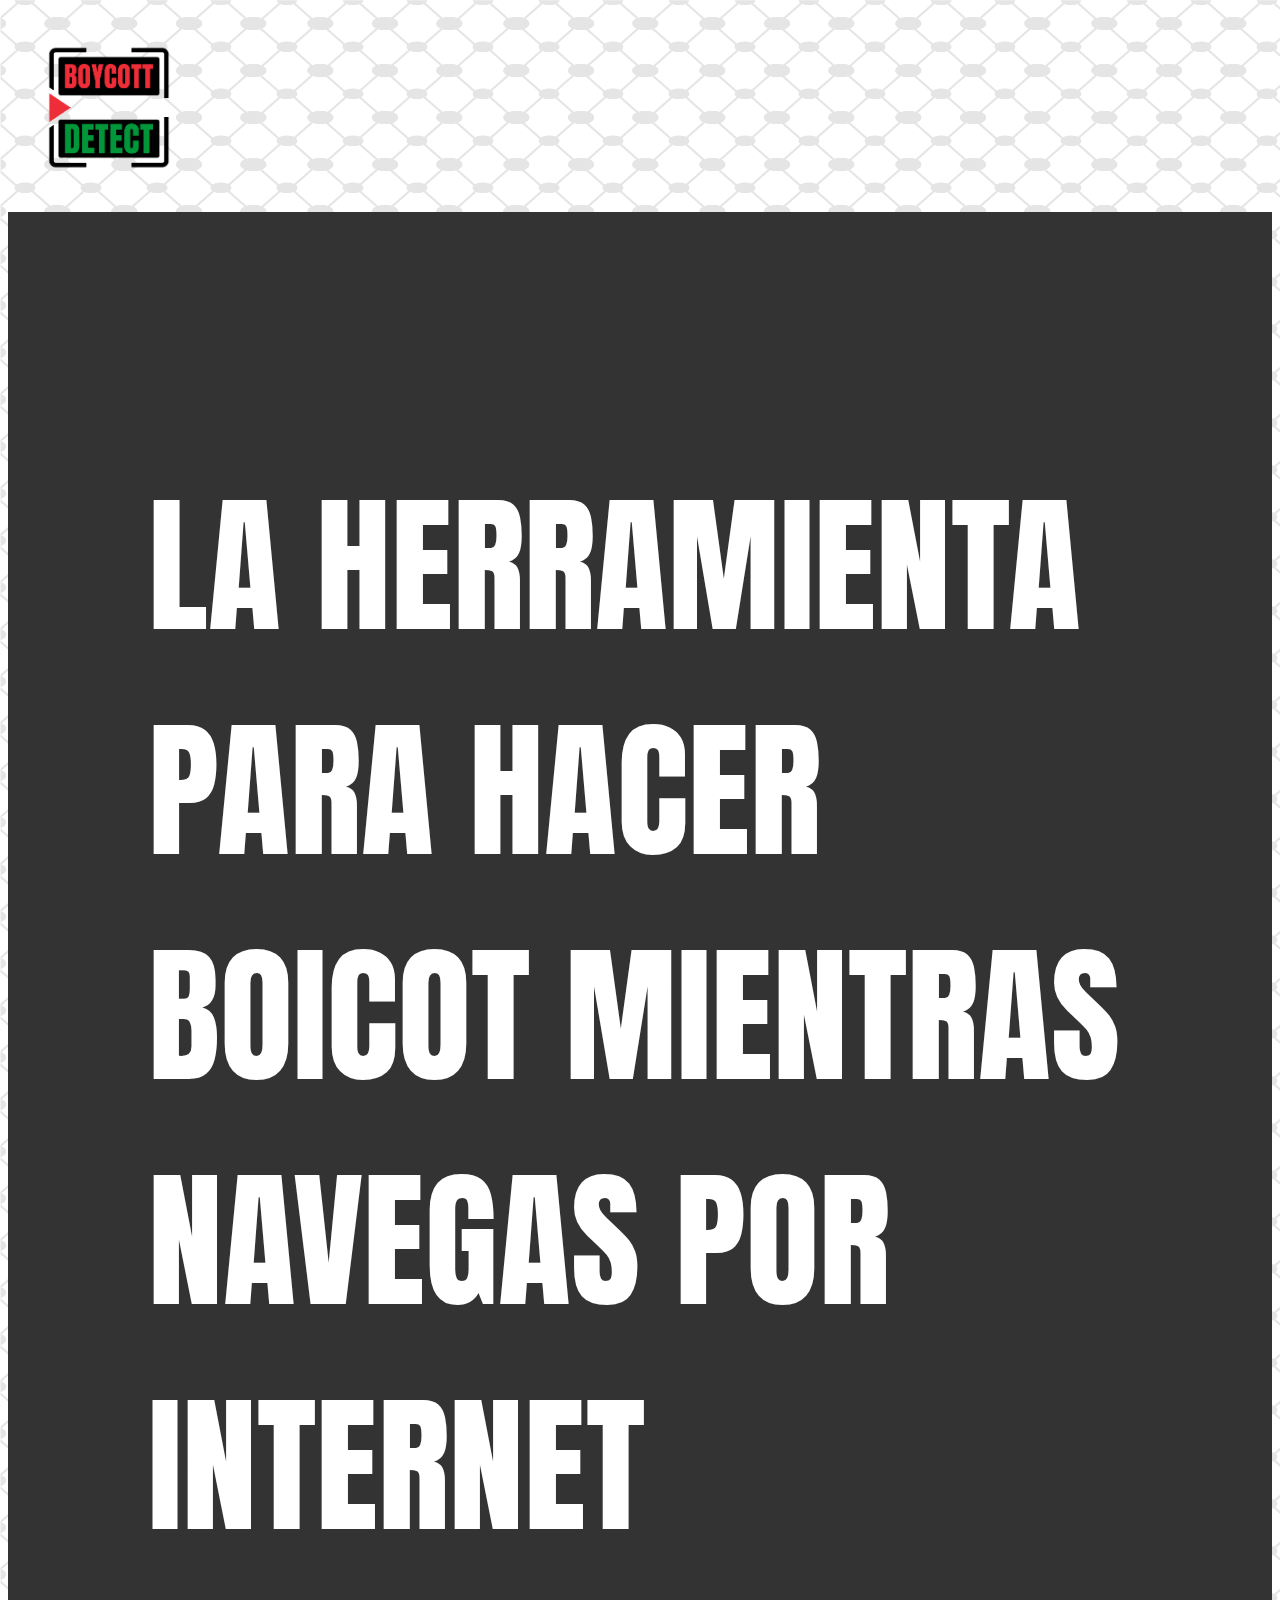
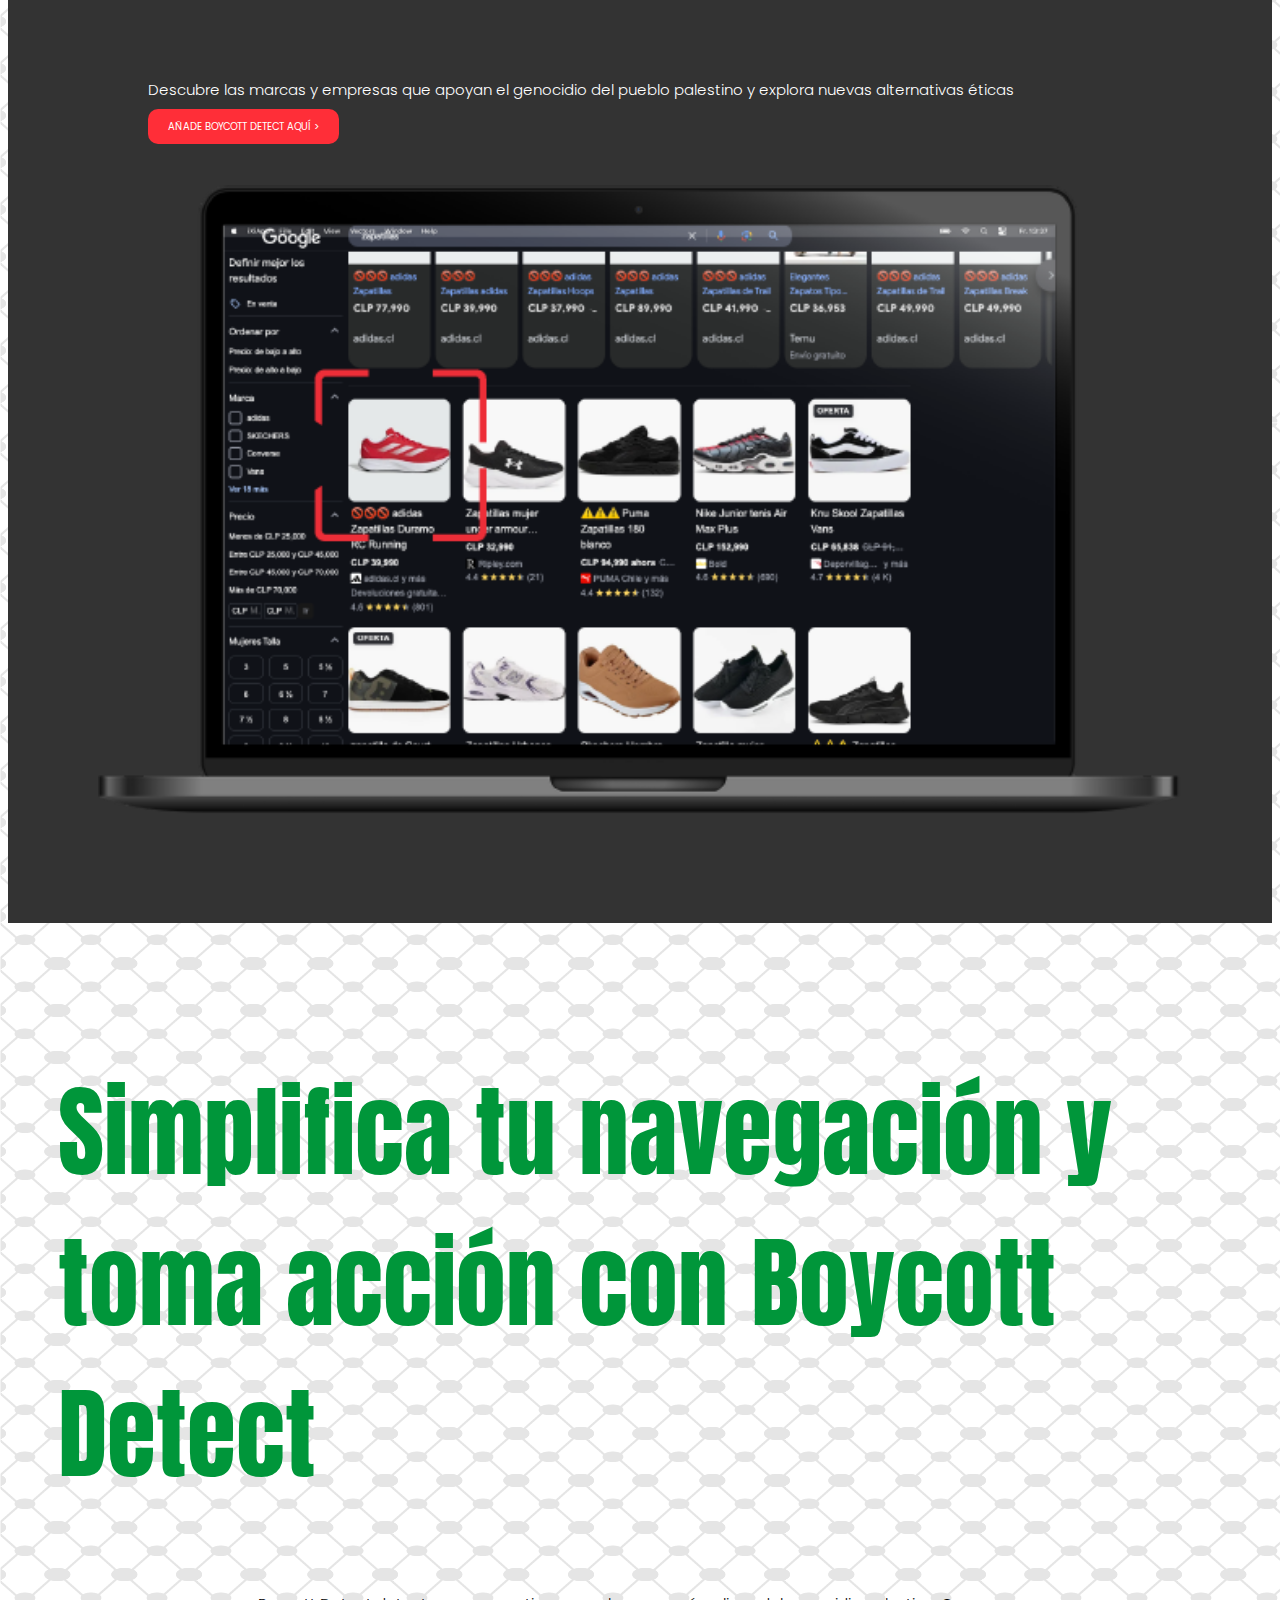
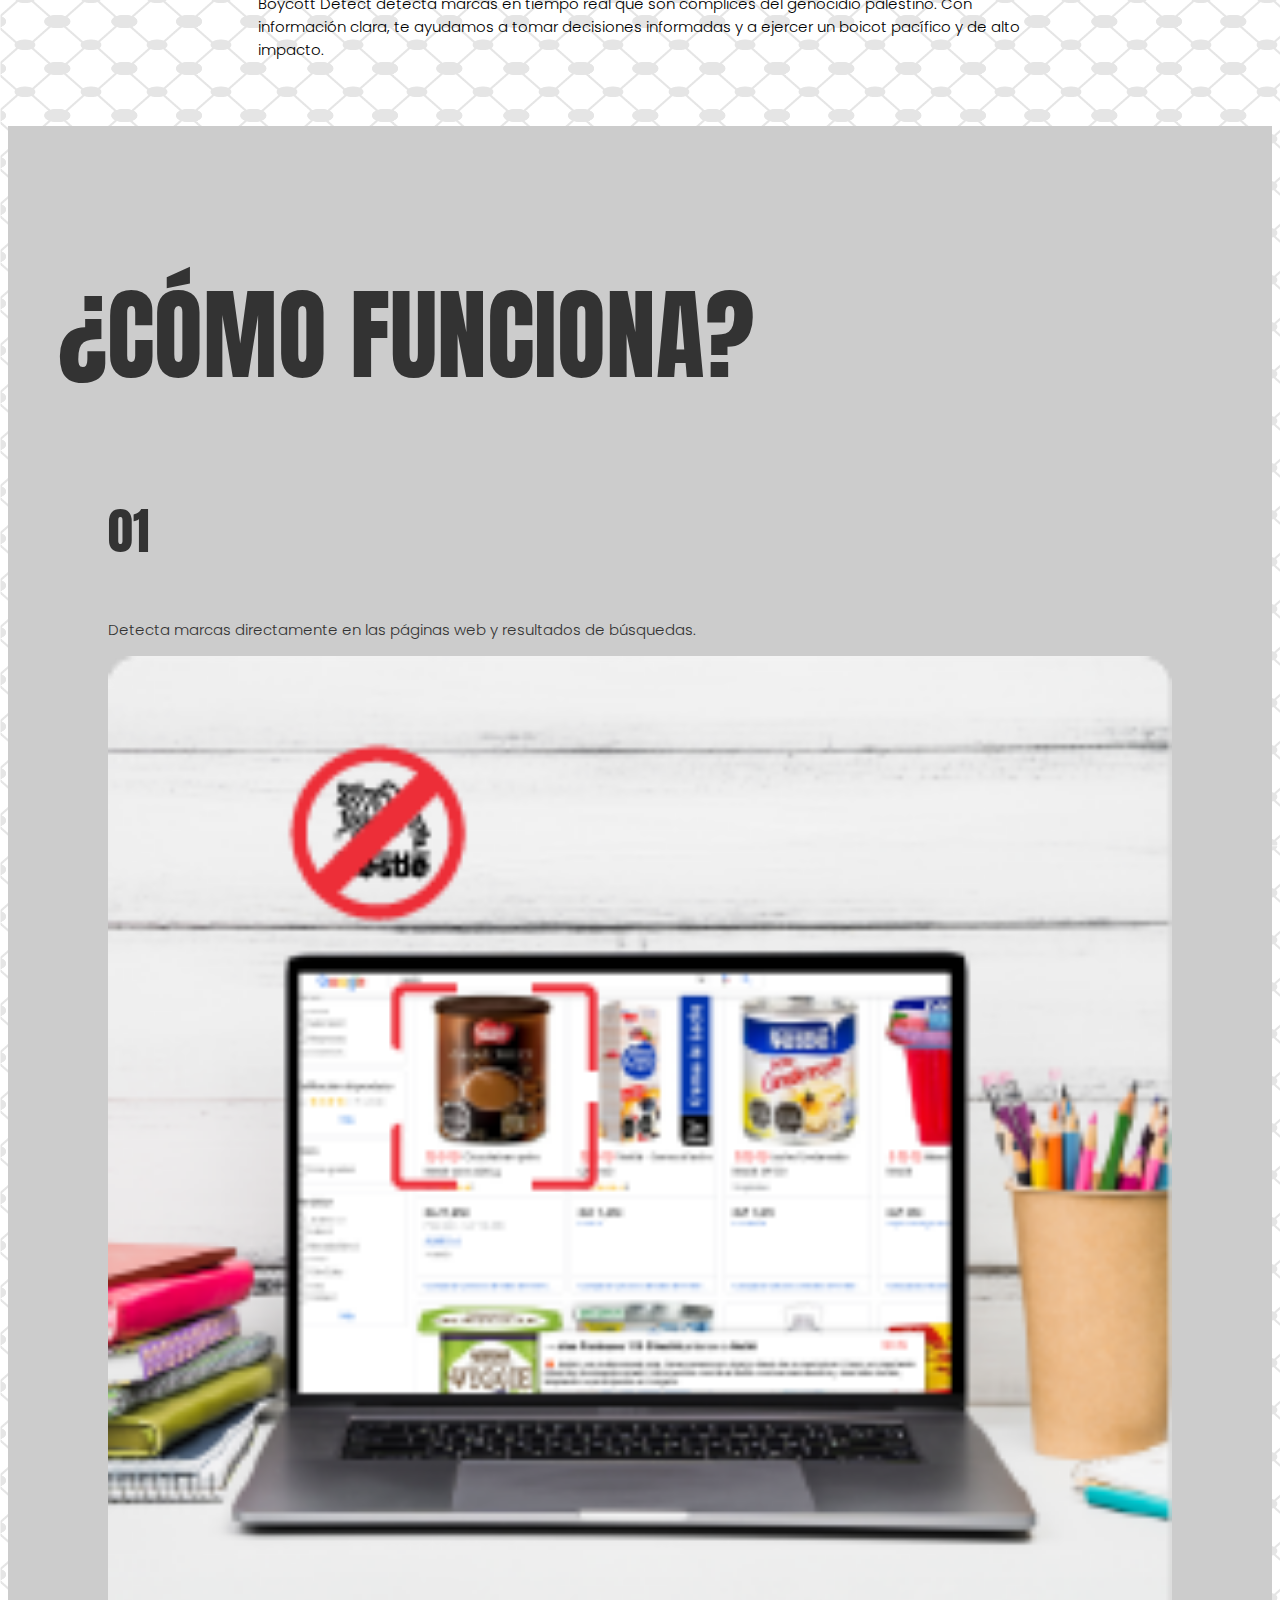
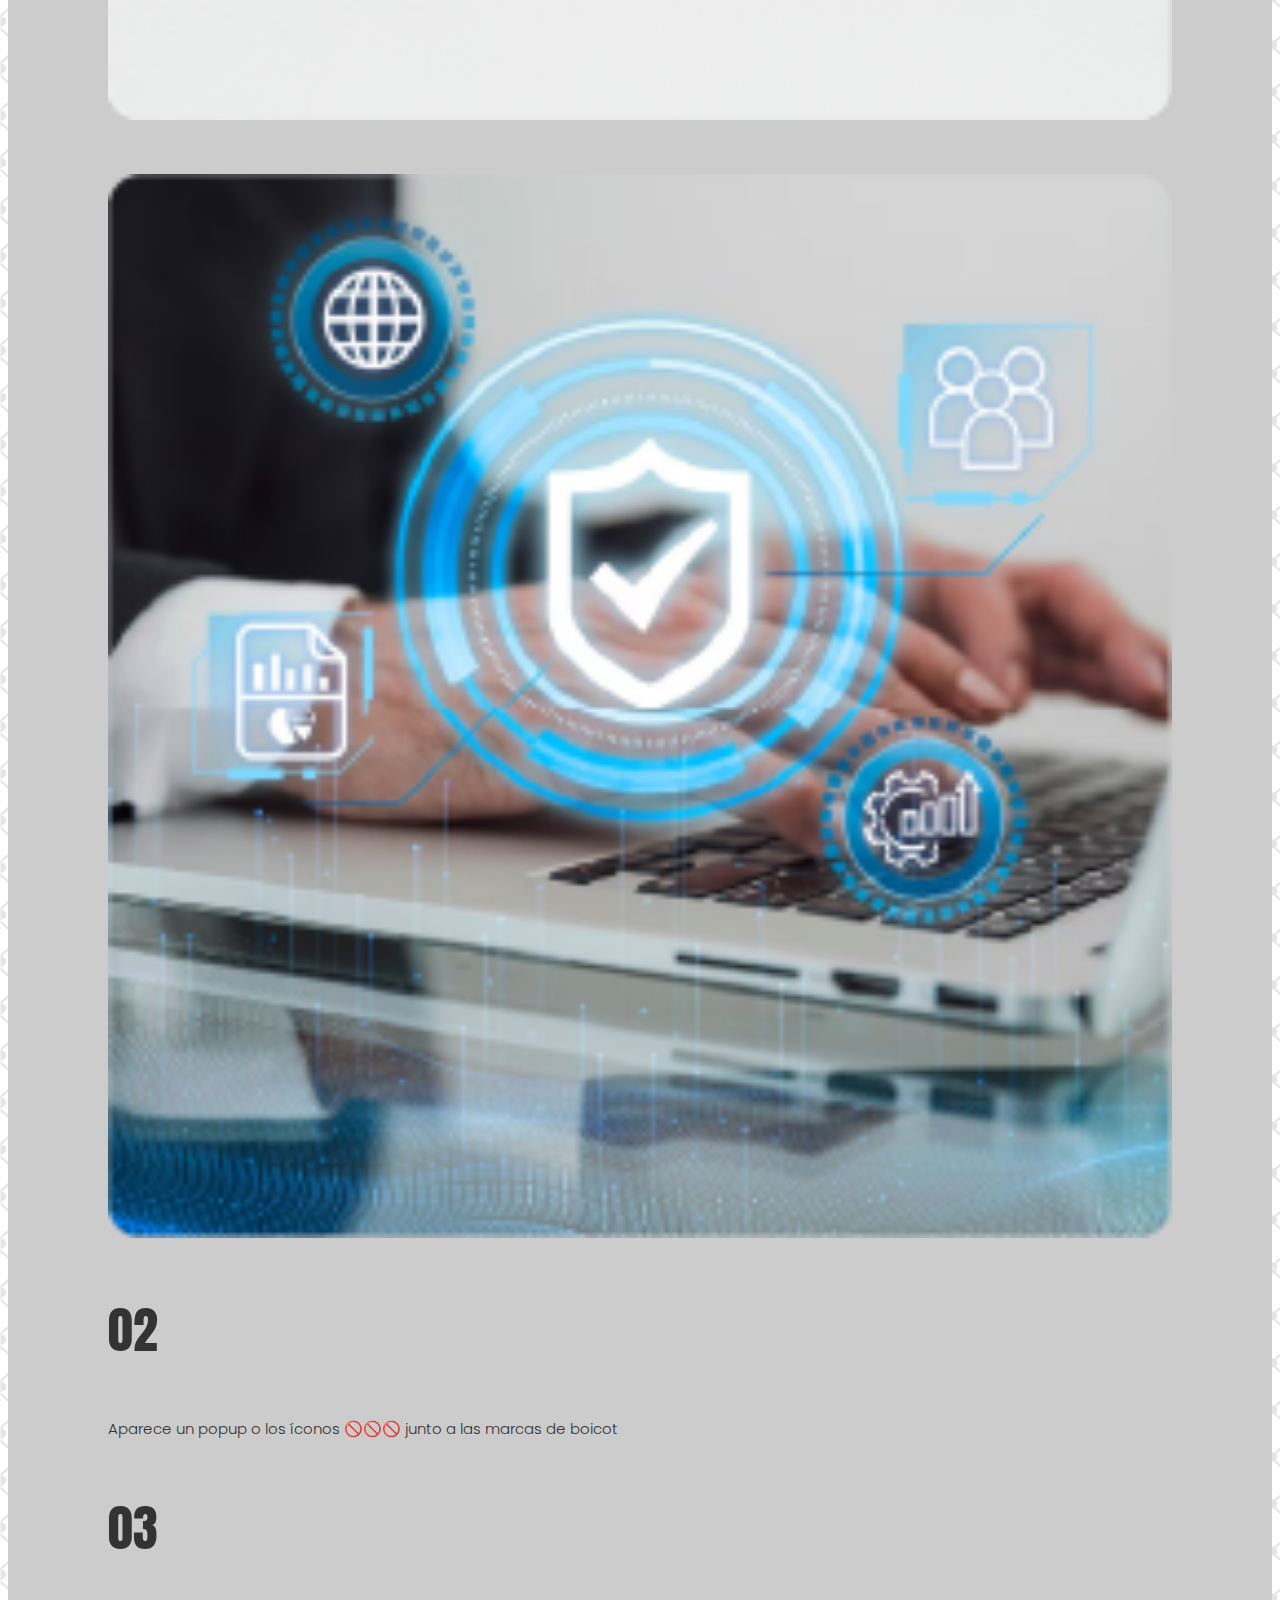
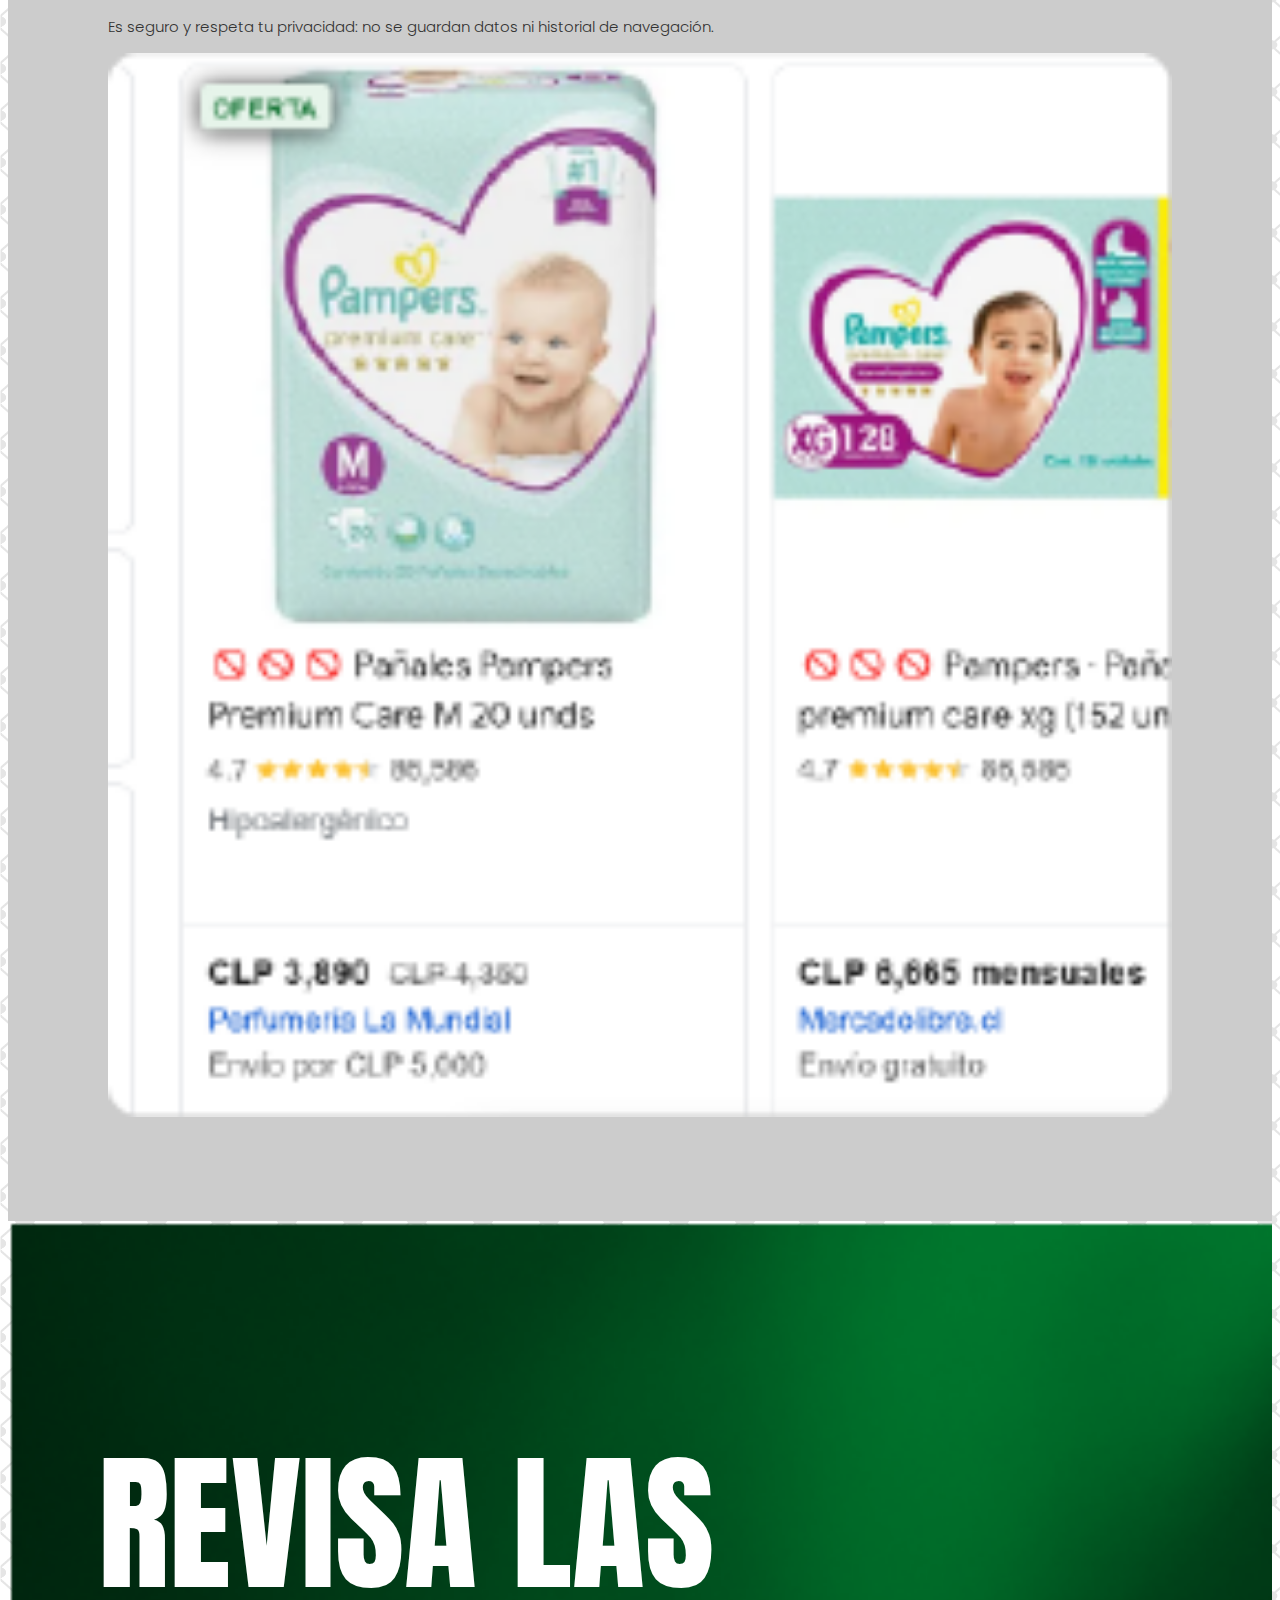
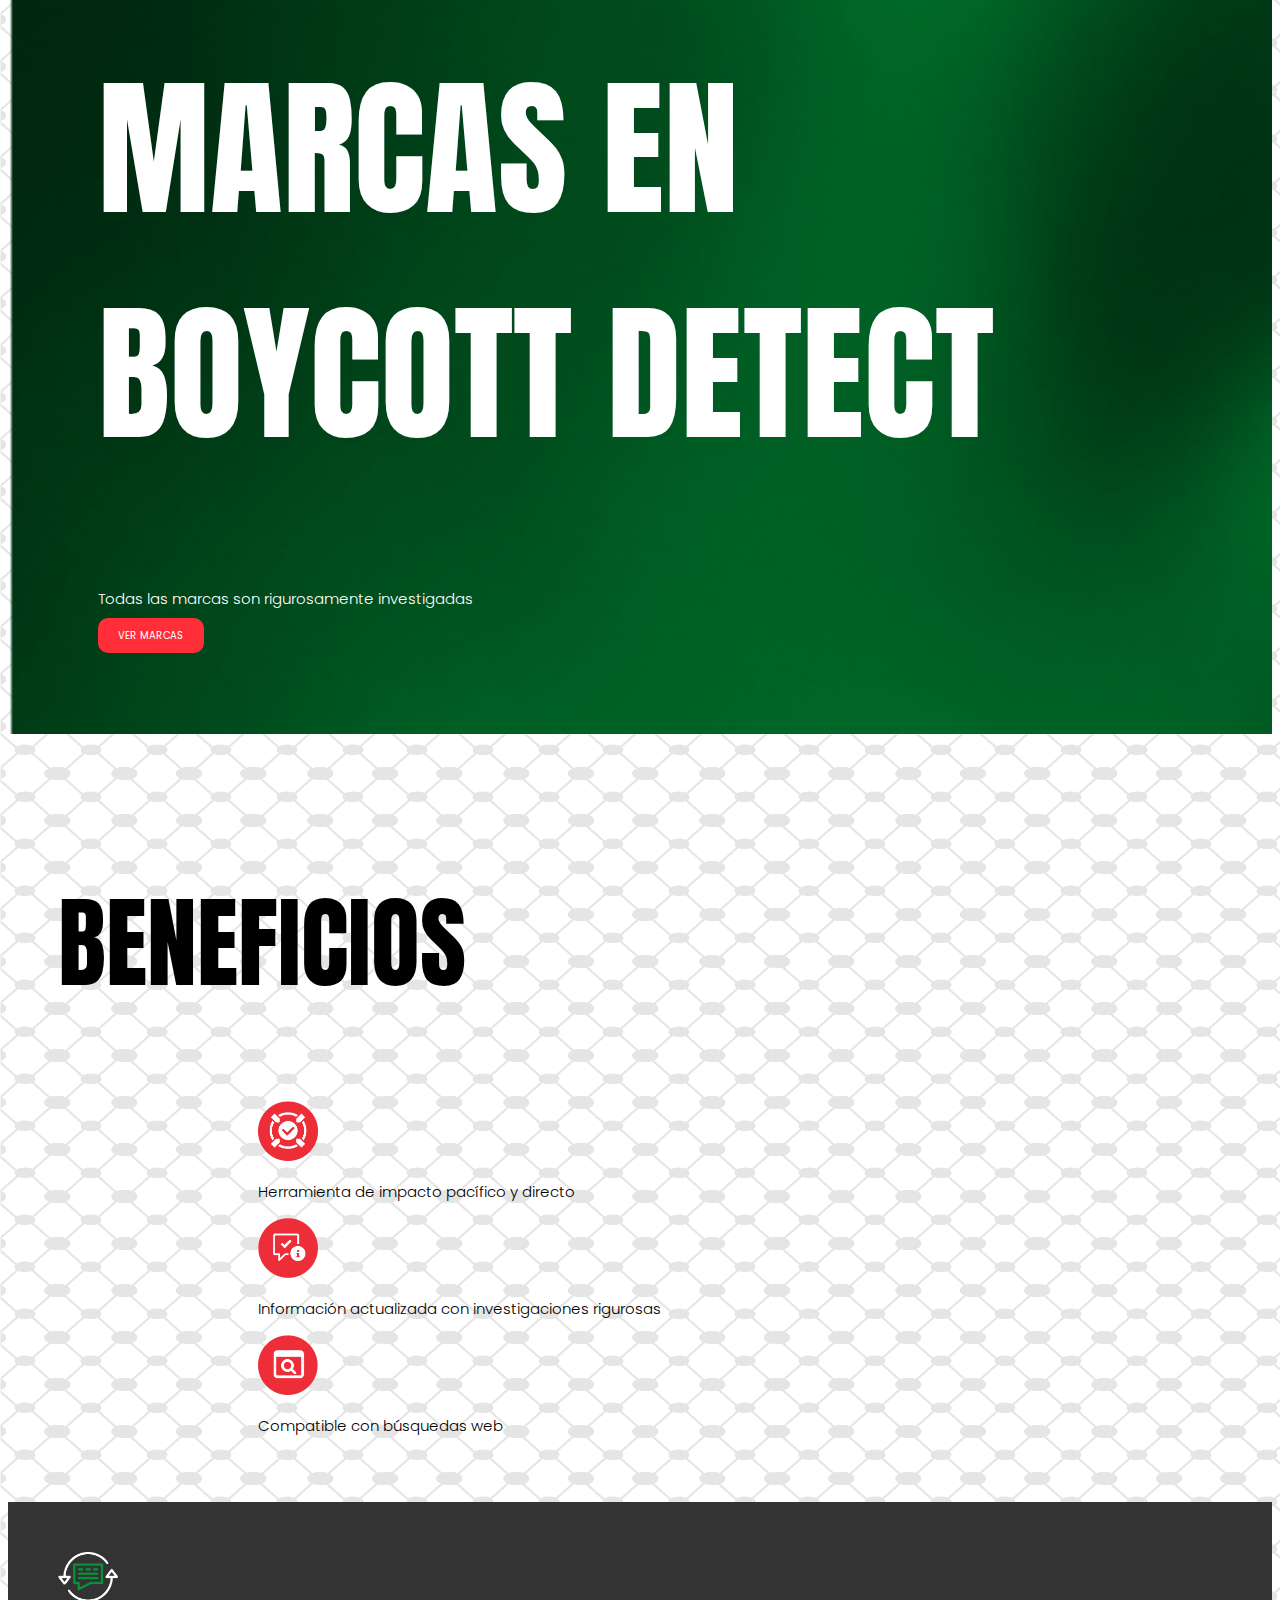
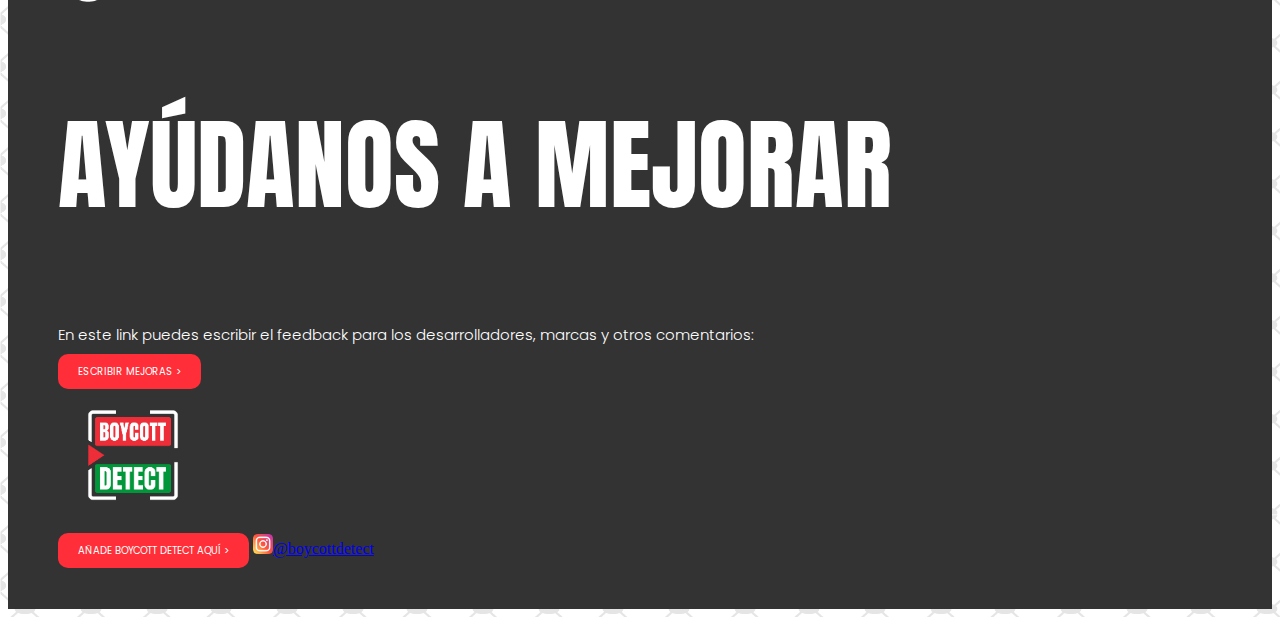
<file: index.html>
<!DOCTYPE html>
<html lang="en">
<head>
    <meta charset="UTF-8">
    <meta name="viewport" content="width=device-width, initial-scale=1.0">
    <title>Boycott Detect</title>

    <link href="css/main.css" rel="stylesheet">

    <!-- Favicon -->
    <link rel="icon" href="assets/favicon.ico" type="image/x-icon">

    <!-- Latest minified CSS -->
    <link href="https://cdn.jsdelivr.net/npm/bootstrap@5.0.2/dist/css/bootstrap.min.css" rel="stylesheet" integrity="sha384-EVSTQN3/azprG1Anm3QDgpJLIm9Nao0Yz1ztcQTwFspd3yD65VohhpuuCOmLASjC" crossorigin="anonymous">

    <!-- Bootstrap Packaged JS (Bundle) -->
    <script src="https://cdn.jsdelivr.net/npm/bootstrap@5.0.2/dist/js/bootstrap.bundle.min.js" integrity="sha384-MrcW6ZMFYlzcLA8Nl+NtUVF0sA7MsXsP1UyJoMp4YLEuNSfAP+JcXn/tWtIaxVXM" crossorigin="anonymous"></script>

    <link rel="preconnect" href="https://fonts.googleapis.com">
    <link rel="preconnect" href="https://fonts.gstatic.com" crossorigin>
    <link href="https://fonts.googleapis.com/css2?family=Anton&family=Poppins:ital,wght@0,100;0,200;0,300;0,400;0,500;0,600;0,700;0,800;0,900;1,100;1,200;1,300;1,400;1,500;1,600;1,700;1,800;1,900&display=swap" rel="stylesheet">

</head>
<body>
    <div class="container-fluid text-center">
        <img src="assets/logo.png" alt="Boycott Detect Logo" class="logo" width="200px">
    </div>

    <div class="bg-main container-1 d-lg-flex">
        <div class="mobile p-3">
            <img src="./assets/Laptoplogo.png" width="100%">
        </div>
        <div class="container-2">
            <h1>LA HERRAMIENTA PARA HACER BOICOT MIENTRAS NAVEGAS POR INTERNET</h1>
            <p>Descubre las marcas y empresas que apoyan el genocidio del pueblo palestino y explora nuevas alternativas éticas</p>
            <a href="./subscribe.html" class="btn btn-primary btn-main btn-lg" role="button">AÑADE BOYCOTT DETECT AQUÍ ></a>
        </div>
        <div class="no-mobile">
            <img src="./assets/Laptoplogo.png" width="100%">
        </div>
    </div>
    <div class="container-2 text-center">
        <h2 class="green">Simplifica tu navegación y toma acción con Boycott Detect</h2>
        <p class="container-3">Boycott Detect detecta marcas en tiempo real que son cómplices del genocidio palestino. Con información clara, te ayudamos a tomar 
            decisiones informadas y a ejercer un boicot pacífico y de alto impacto.
        </p>
    </div>
    <div class="bg-banner-mobile mobile">
        <div class="space"></div>
    </div>
    <div class="container-2 bg-main-2">
        <h2 class="text-center">¿CÓMO FUNCIONA?</h2>
        <div class="row m-5">
            <div class="col image-margin">
                <h3>01</h3>
                <p>Detecta marcas directamente en las páginas web y resultados de búsquedas.</p>
                <img src="./assets/Image 1logo.png" width="100%">
            </div>
            <div class="col image-margin no-mobile">
                <img class="mb-3" src="./assets/Image 2logo.png" width="100%">
                <h3>02</h3>
                <p>Aparece un popup o los íconos 🚫🚫🚫 junto a las marcas de boicot</p>
            </div>
            <div class="col image-margin mobile mt-3">
                <h3>02</h3>
                <p>Aparece un popup o los íconos 🚫🚫🚫 junto a las marcas de boicot</p>
                <img class="mb-3" src="./assets/Image 2logo.png" width="100%">
            </div>
            <div class="col image-margin">
                <h3>03</h3>
                <p>Es seguro y respeta tu privacidad: no se guardan datos ni historial de navegación.</p>
                <img src="./assets/Image 3logo.png" width="100%">
            </div>
        </div>
    </div>
    <div class="container-1 bg-banner no-mobile">
        <h1>
            REVISA LAS MARCAS EN BOYCOTT DETECT
        </h1>
        <p>
            Todas las marcas son rigurosamente investigadas
        </p>
        <a href="./brands_list.html" class="btn btn-primary btn-main btn-lg" role="button">VER MARCAS</a>
    </div>
    <div class="container-2 text-center">
        <h2>BENEFICIOS</h2>
        <div class="row container-3">
            <div class="col m-5">
                <img src="./assets/Icono 1logo.png" width="60px">
                <p>Herramienta de impacto pacífico y directo</p>
            </div>
            <div class="col m-5">
                <img src="./assets/Icono 2logo.png" width="60px">
                <p>Información actualizada con investigaciones rigurosas</p>
            </div>
            <div class="col m-5">
                <img src="./assets/Icono 3logo.png" width="60px">
                <p>Compatible con búsquedas web</p>
            </div>
        </div>
    </div>
    <div class="no-mobile">
        <div class="container-2 bg-main d-lg-flex">
            <img class="m-3" src="./assets/Icono footerlogo.png" width="60px" height="50px">
            <div class="d-block">
                <h2>AYÚDANOS A MEJORAR</h2>
                <p>En este link puedes escribir el feedback para los desarrolladores, marcas y otros comentarios: </p>
                <a href="https://forms.gle/t36UXXrRkmoaHjc86" class="btn btn-main btn-main btn-lg text-white" role="button">ESCRIBIR MEJORAS ></a>
            </div>
            <img class="" src="./assets/Logo fondo oscuro.png" width="150px">
            <div class="d-block">
                <a href="/landing-page/subscribe.html" class="btn btn-main btn-main btn-lg text-white mb-4" role="button">AÑADE BOYCOTT DETECT AQUÍ ></a>
                <a class="d-flex" href="https://instagram.com/boycottdetect" ><img src="./assets/instagram.png" width="20px">@boycottdetect</a>
            </div>
        </div>
    </div>
    <div class="mobile">
        <div class="container-2 bg-main d-lg-flex text-center">
            <img class="m-3" src="./assets/Icono footerlogo.png" width="60px" height="50px">
            <div class="d-block">
                <h2>AYÚDANOS A MEJORAR</h2>
                <p>En este link puedes escribir el feedback para los desarrolladores, marcas y otros comentarios: </p>
                <a href="https://forms.gle/t36UXXrRkmoaHjc86" class="btn btn-main btn-main btn-lg text-white" role="button">DEJAR MEJORAS ></a>
            </div>
            <img class="" src="./assets/Logo fondo oscuro.png" width="150px">
            <div class="d-block">
                <a href="/landing-page/subscribe.html" class="btn btn-main btn-main btn-lg text-white mb-4" role="button">AÑADE BOYCOTT DETECT AQUÍ ></a>
                <a class="d-flex  justify-content-center" href="https://instagram.com/boycottdetect" ><img src="./assets/instagram.png" width="20px">@boycottdetect</a>
            </div>
        </div>
    </div>
</body>

</html>
</file>
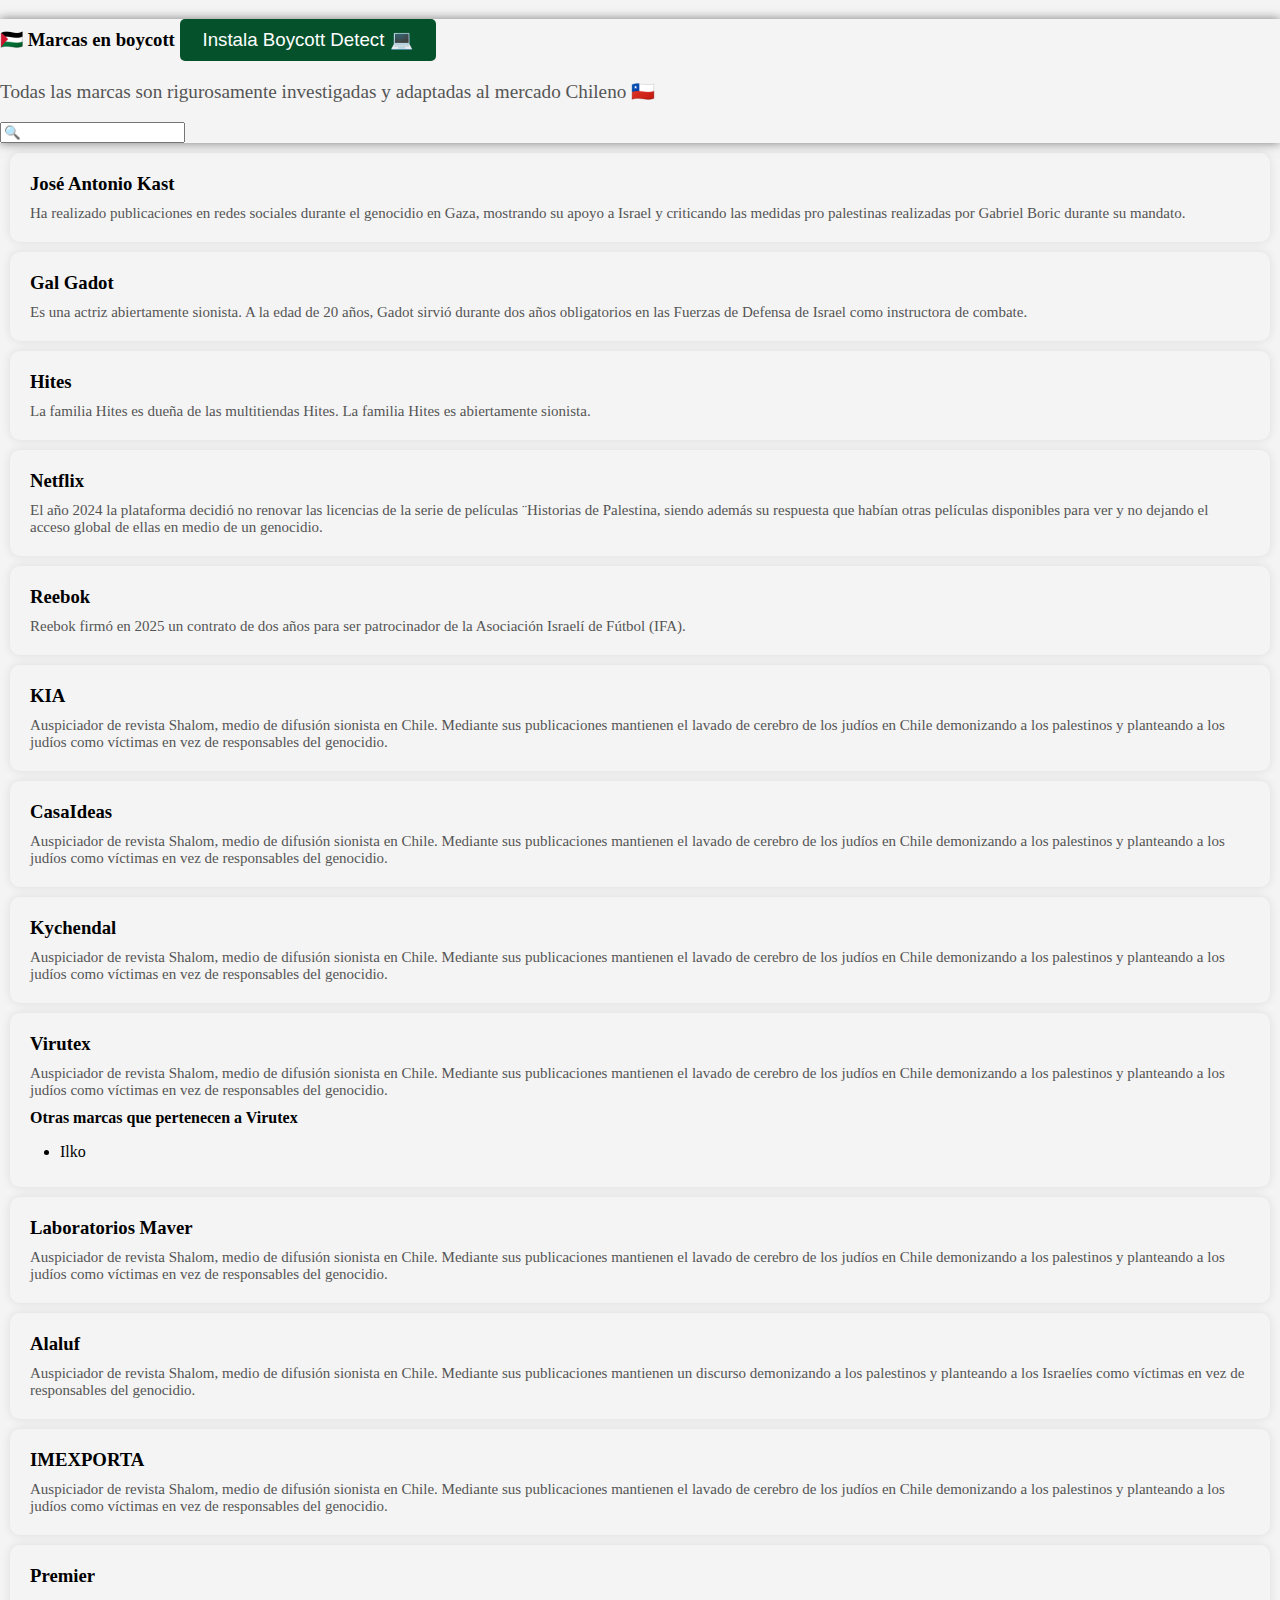
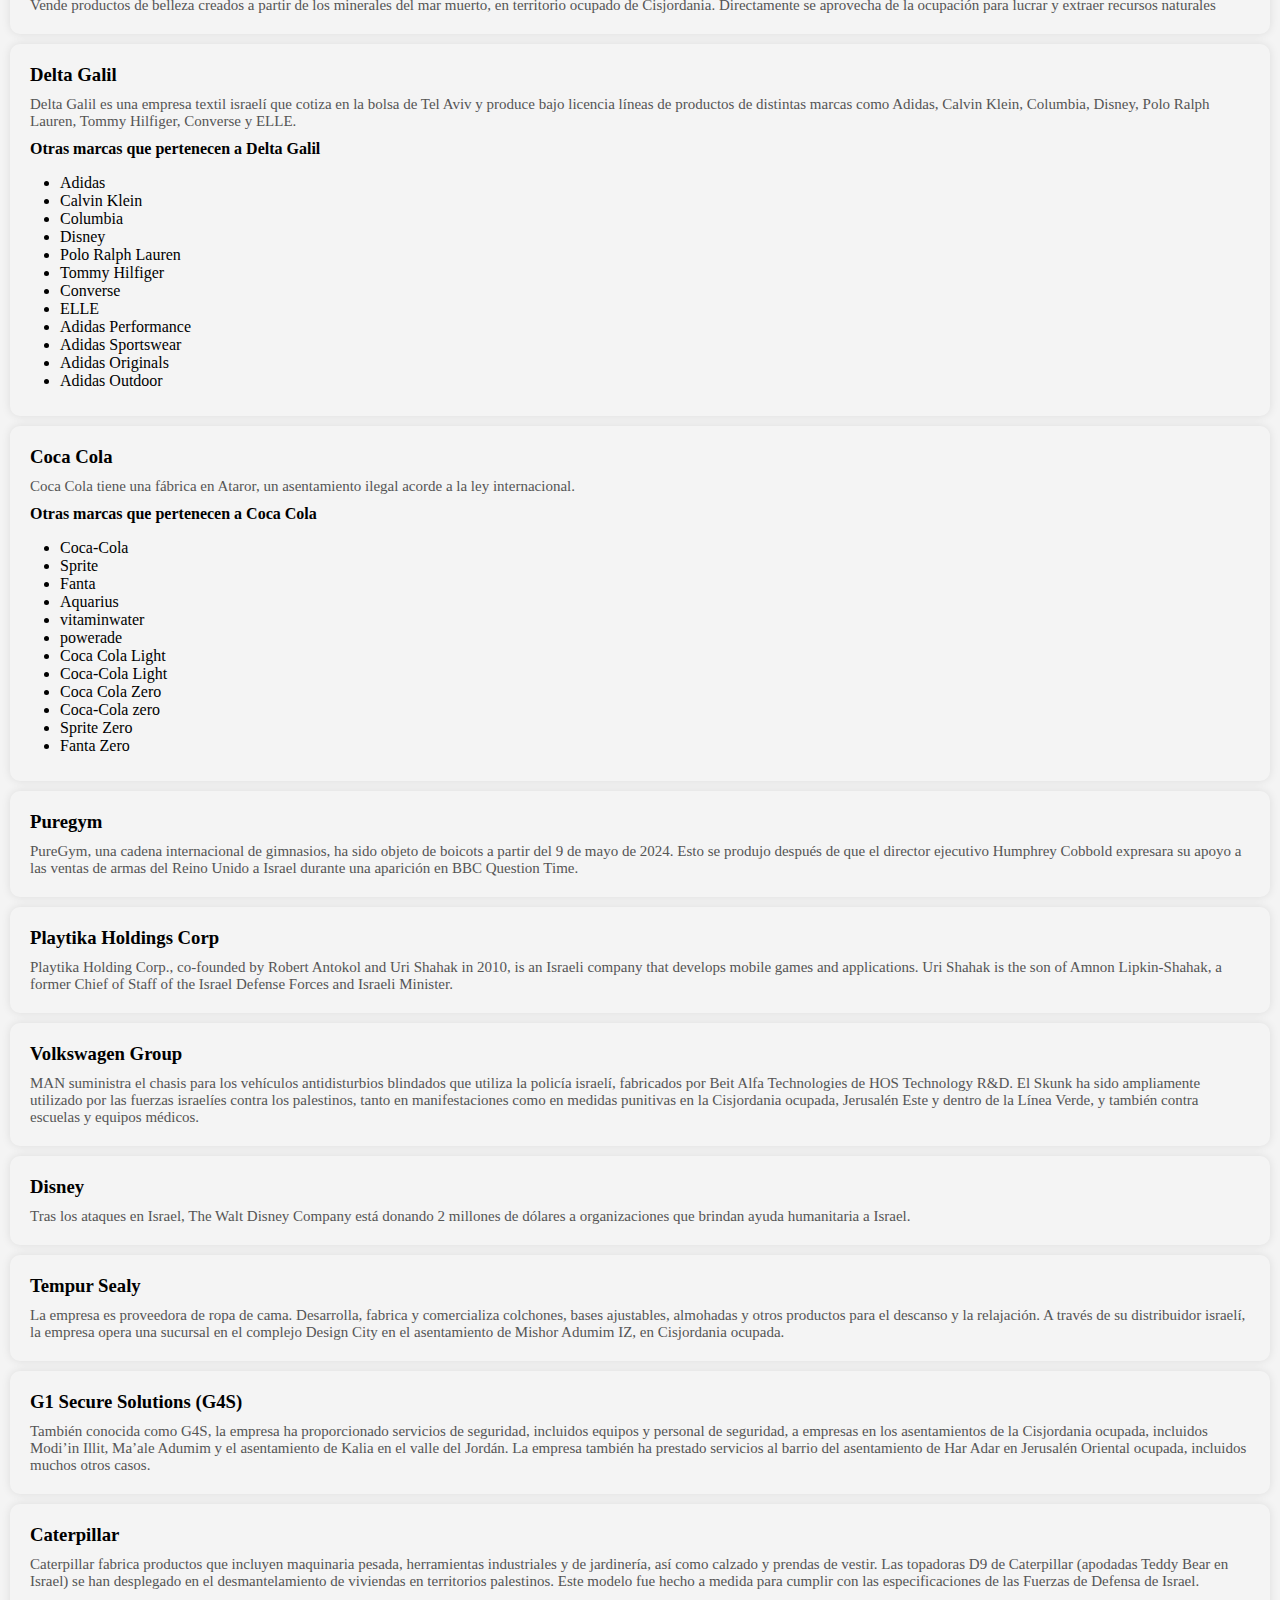
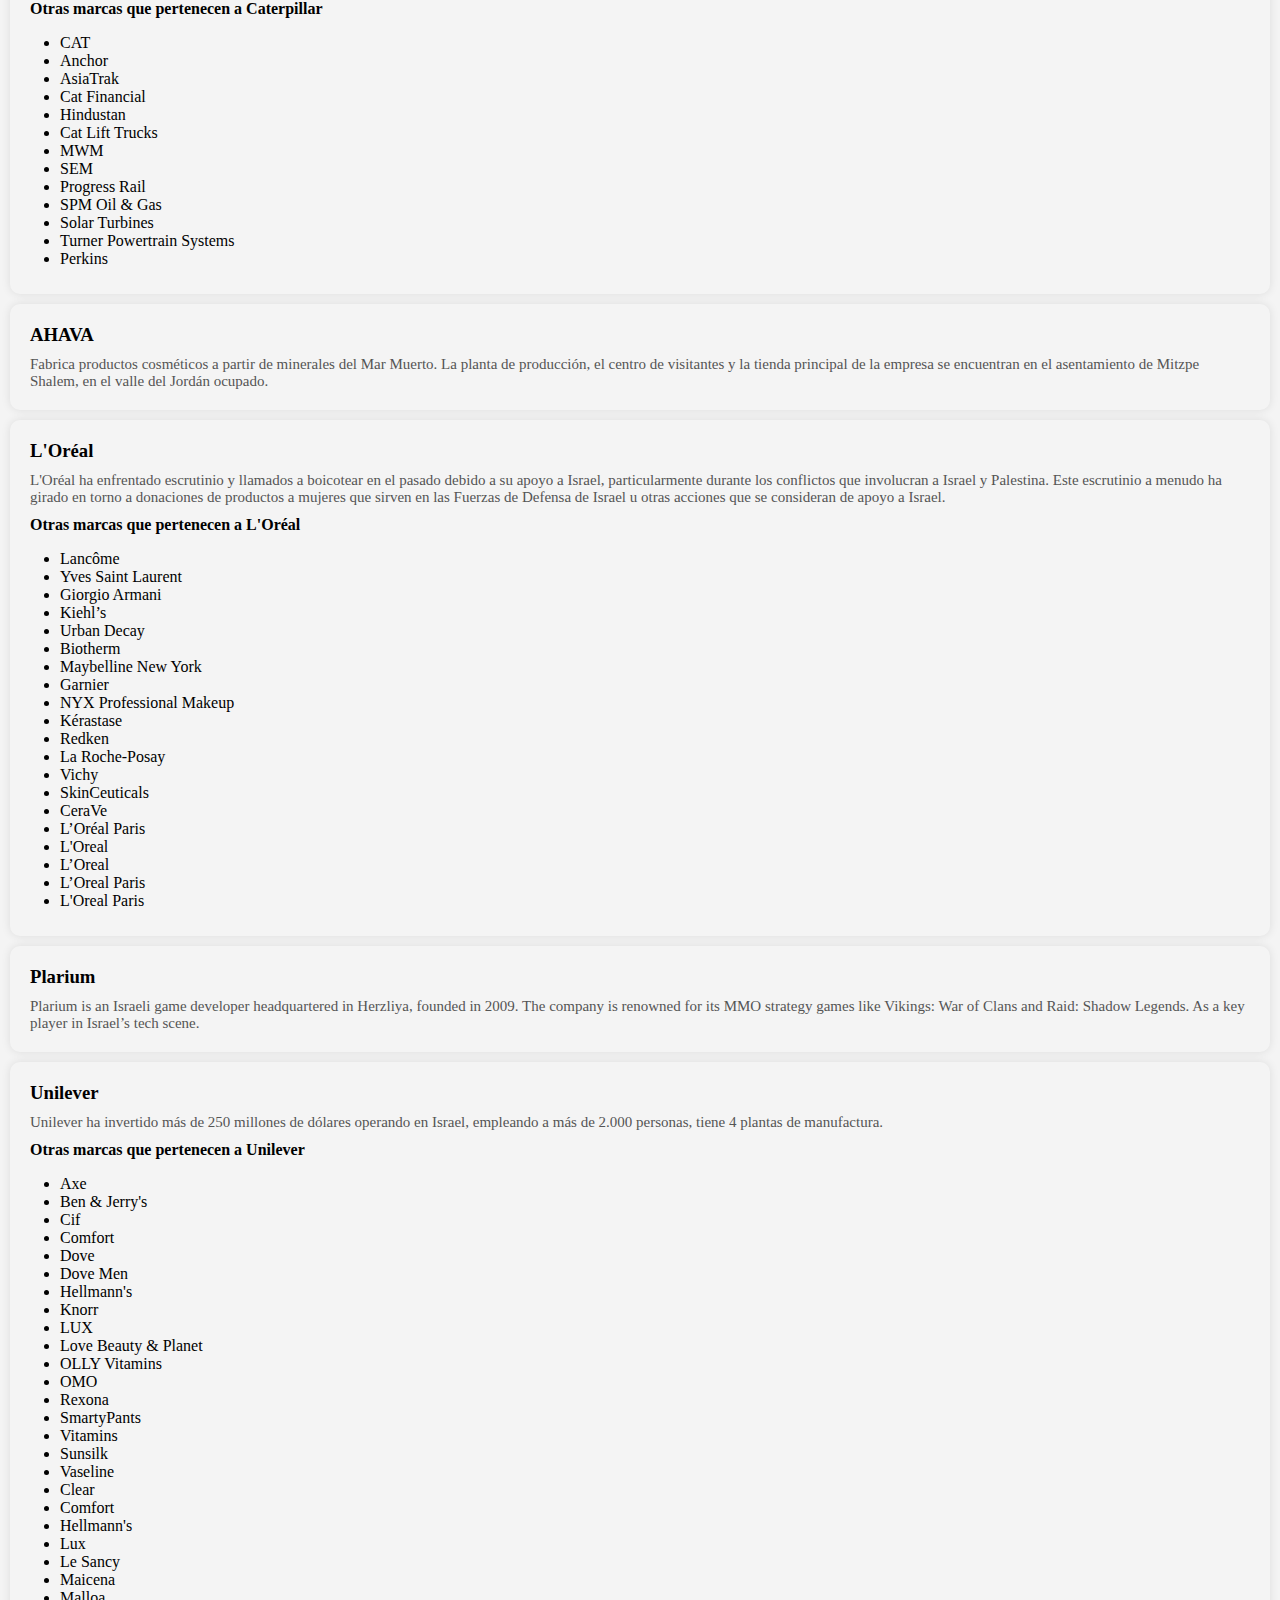
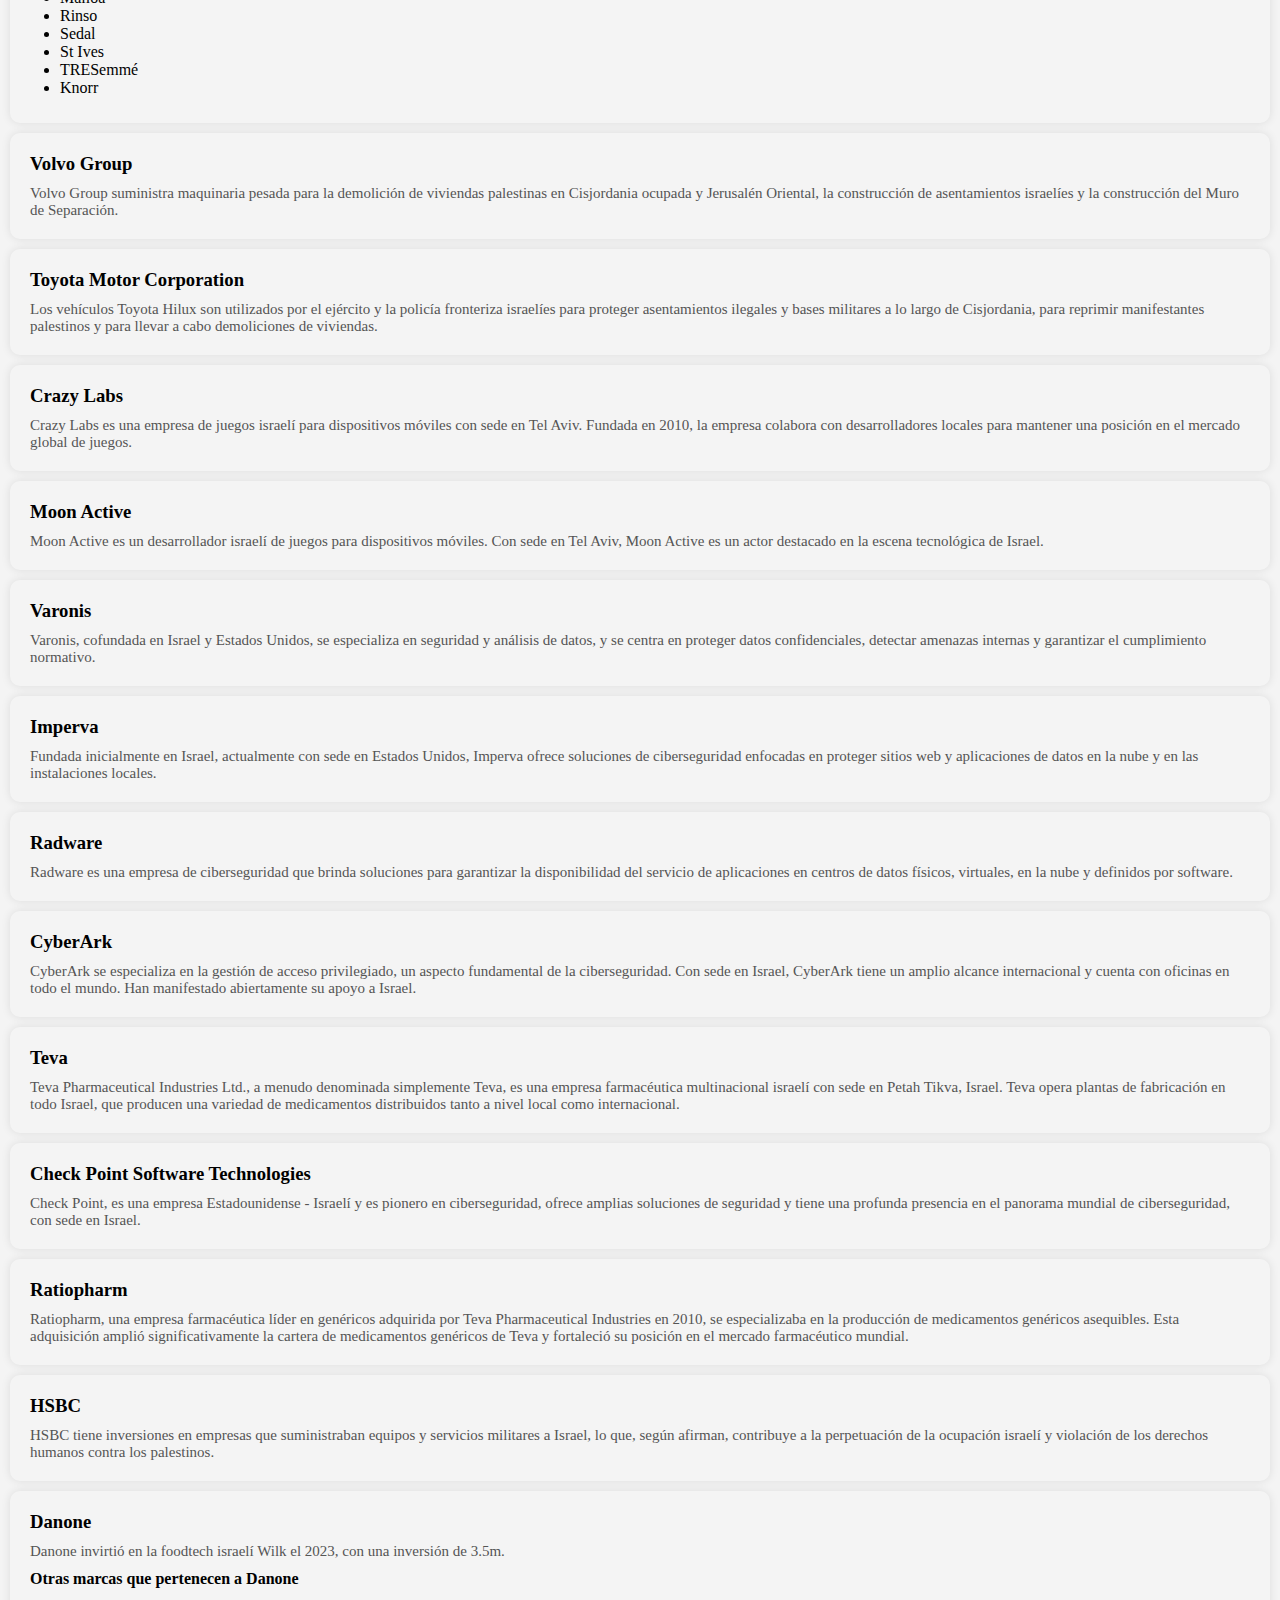
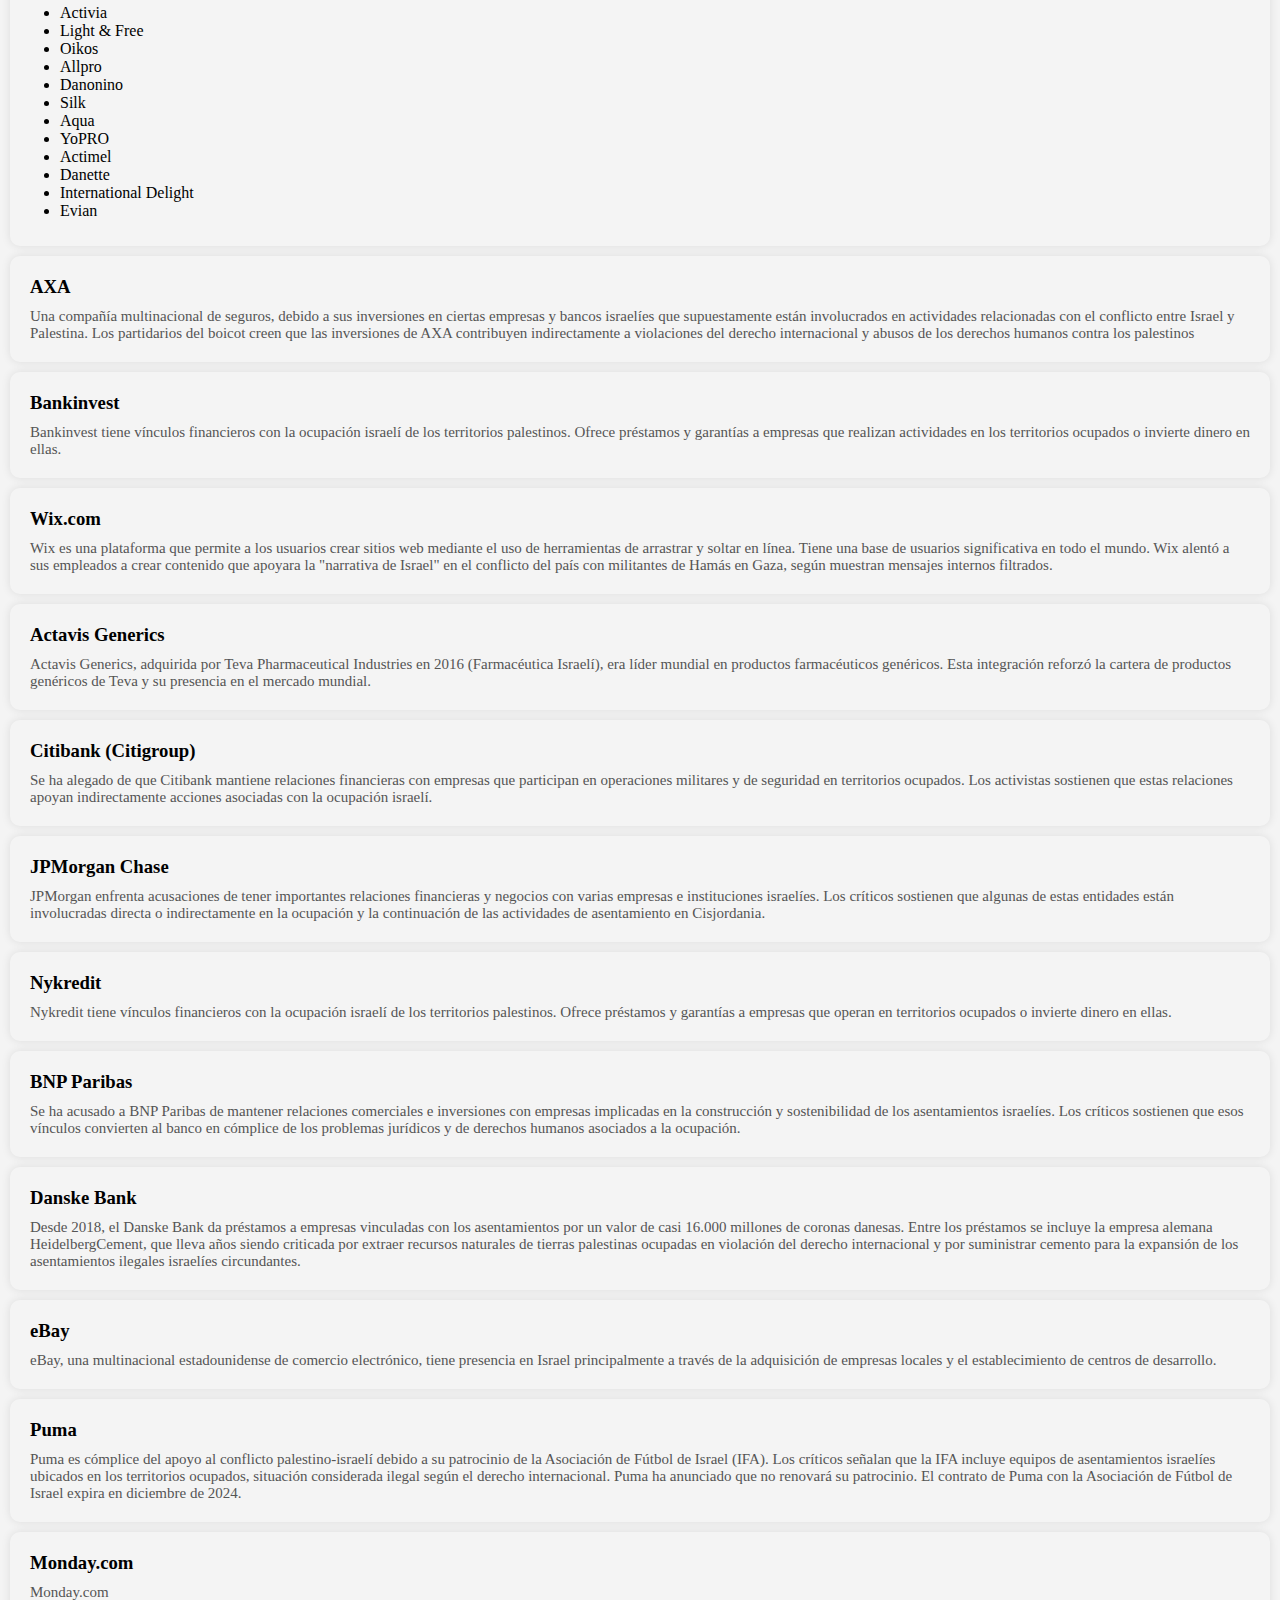
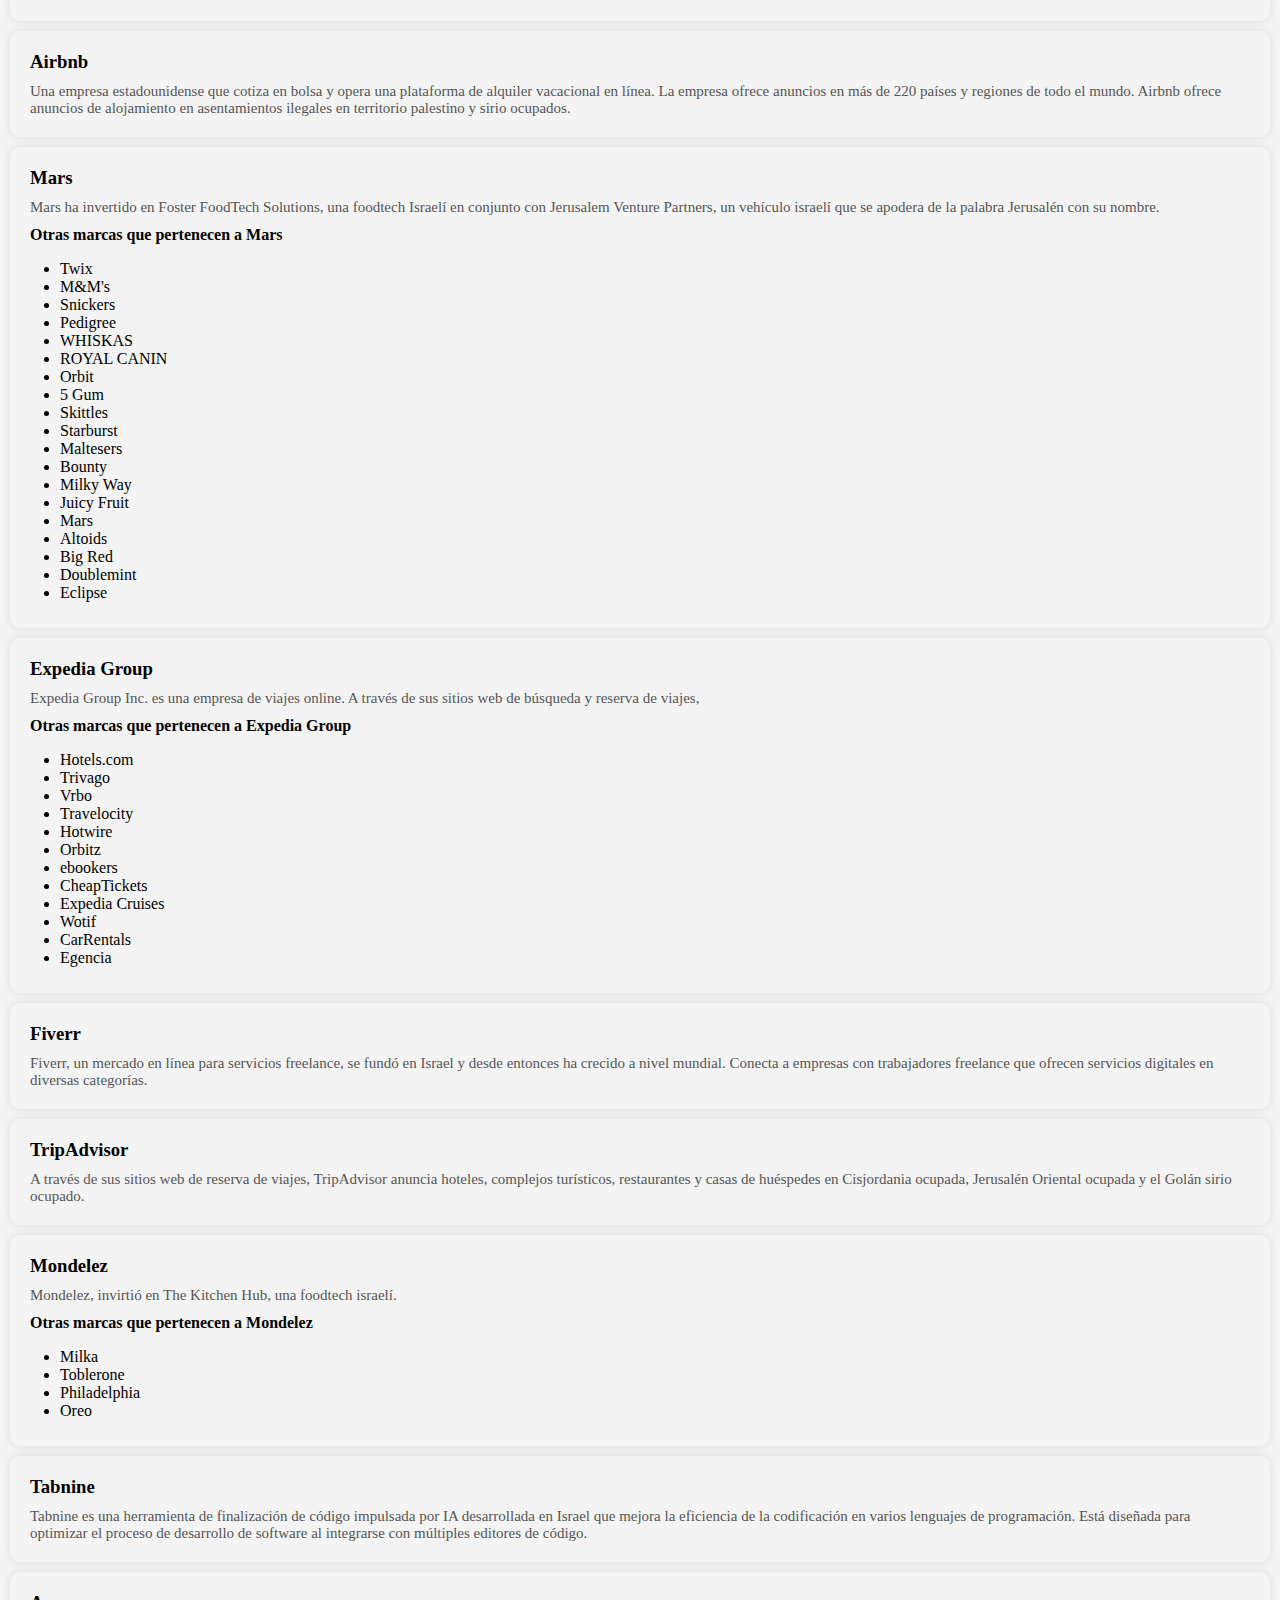
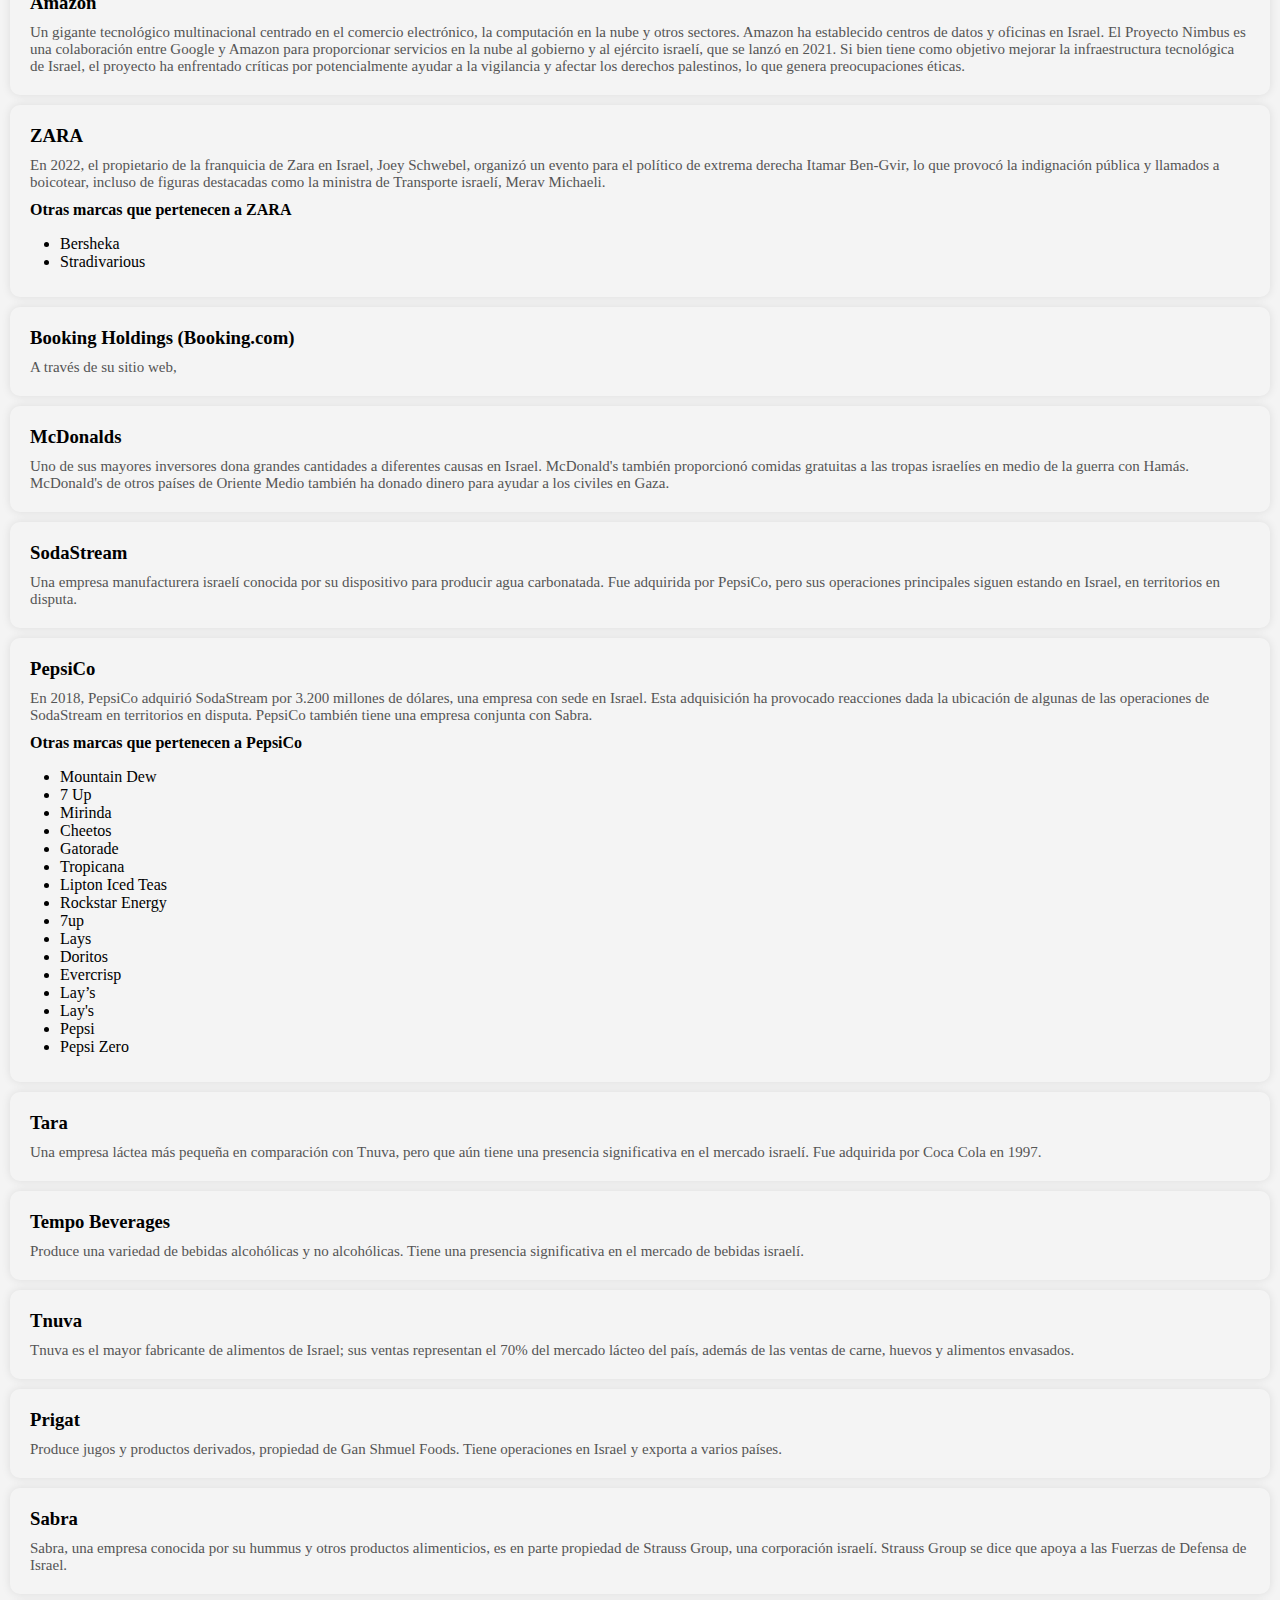
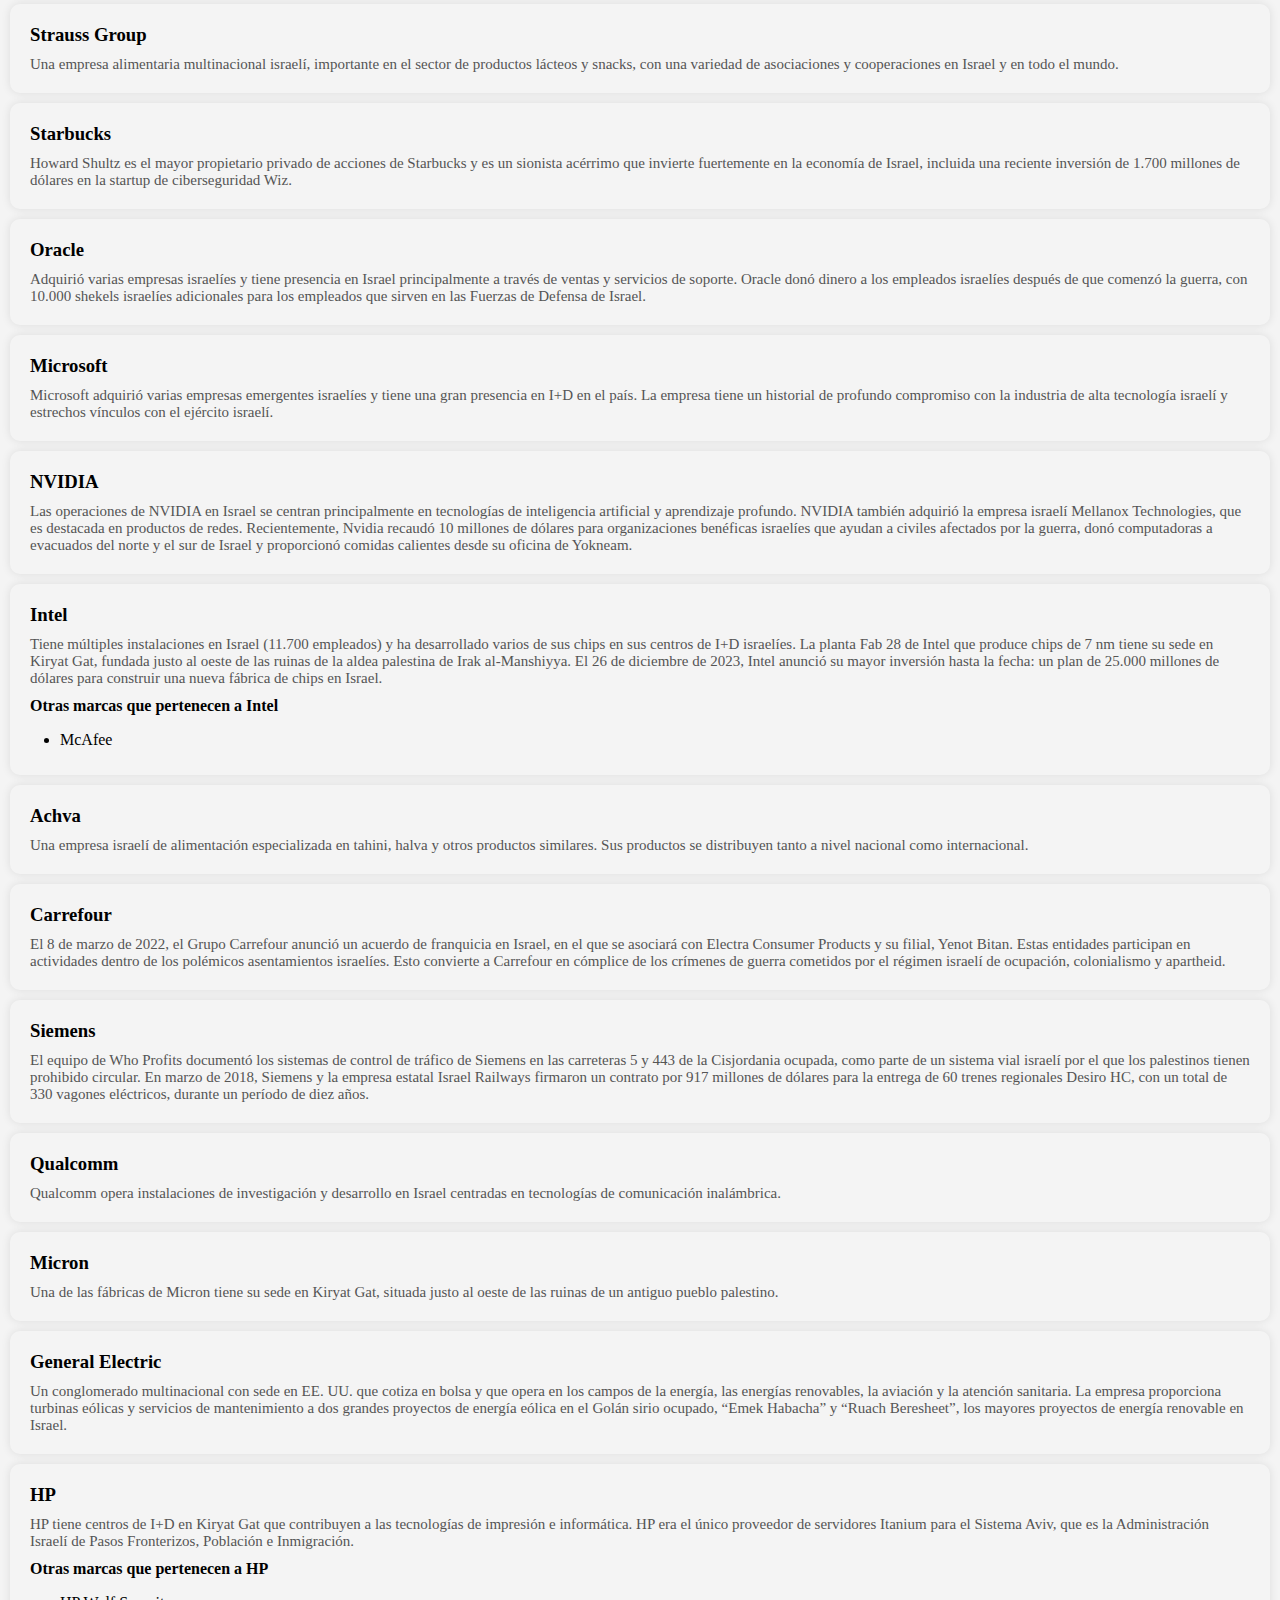
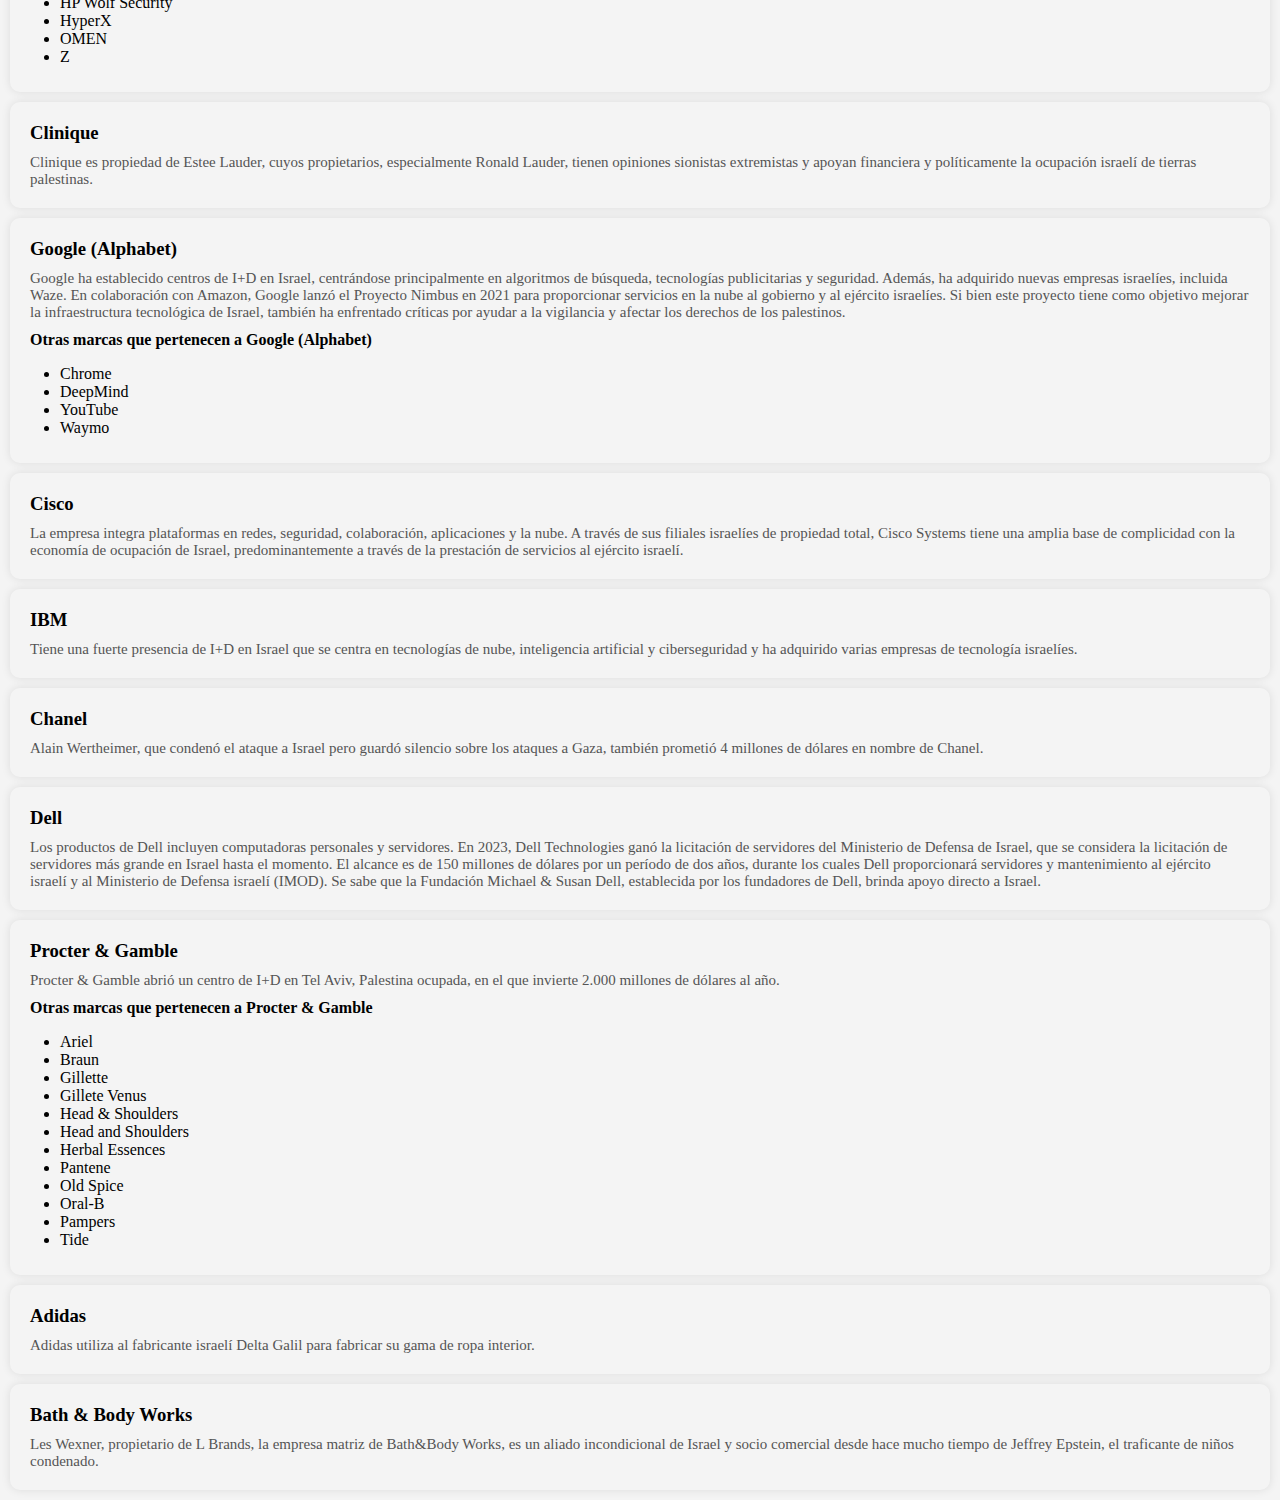
<file: brands_list.html>
<!DOCTYPE html>
<html lang="en">
<head>
    <meta charset="UTF-8">
    <meta name="viewport" content="width=device-width, initial-scale=1.0">
    <title>Marcas en Boicot</title>

    <!-- Favicon -->
    <link rel="icon" href="assets/favicon.ico" type="image/x-icon">
    <link href="css/brands.css" rel="stylesheet">

    <!-- Latest minified CSS -->
    <link href="https://cdn.jsdelivr.net/npm/bootstrap@5.0.2/dist/css/bootstrap.min.css" rel="stylesheet" integrity="sha384-EVSTQN3/azprG1Anm3QDgpJLIm9Nao0Yz1ztcQTwFspd3yD65VohhpuuCOmLASjC" crossorigin="anonymous">

    <!-- Bootstrap Packaged JS (Bundle) -->
    <script src="https://cdn.jsdelivr.net/npm/bootstrap@5.0.2/dist/js/bootstrap.bundle.min.js" integrity="sha384-MrcW6ZMFYlzcLA8Nl+NtUVF0sA7MsXsP1UyJoMp4YLEuNSfAP+JcXn/tWtIaxVXM" crossorigin="anonymous"></script>

</head>
<body>
    <div id="brands" class="p-4 fixed-top position-sticky bg-white shadowed overflow-auto">
        <div class="d-inline">
            <h3 class="brands-title text-center">🇵🇸 Marcas en boycott
                <button class="btn-sm p-2 corner-btn position-absolute button text-white" onclick="window.location.href='subscribe.html'">Instala Boycott Detect 💻</button>
            </h3>
        </div>
        <p class="text-center">Todas las marcas son rigurosamente investigadas y adaptadas al mercado Chileno 🇨🇱</p>
        <div class="row">
            <div class="form-outline d-flex ms-2">
                <input id="search-input" type="search" id="form1" class="form-control me-3" placeholder="🔍"/>
            </div>
        </div>
    </div>
    <div class="container">
        <div class="col-12 overflow-auto mh-10" id="brands-table"></div>
    </div>

    

</body>

<script src="js/loadDB.js"></script>
</html>
</file>
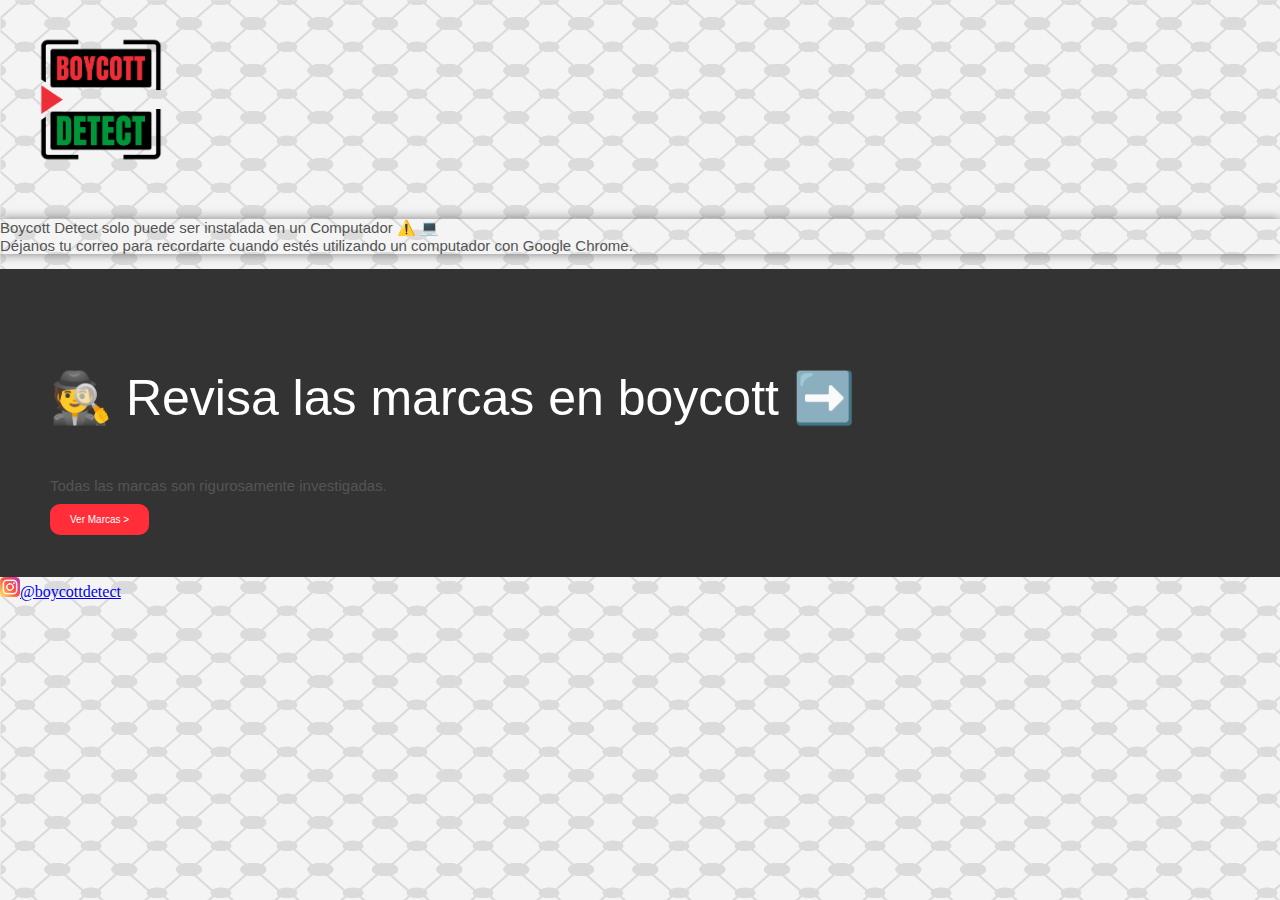
<file: subscribe.html>
<!DOCTYPE html>
<html lang="en">
<head>
    <meta charset="UTF-8">
    <meta name="viewport" content="width=device-width, initial-scale=1.0">
    <title>Boycott Detect</title>
    <link href="css/brands.css" rel="stylesheet">
    <link href="css/main.css" rel="stylesheet">

    <!-- Favicon -->
    <link rel="icon" href="assets/favicon.ico" type="image/x-icon">

    <!-- Latest minified CSS -->
    <link href="https://cdn.jsdelivr.net/npm/bootstrap@5.0.2/dist/css/bootstrap.min.css" rel="stylesheet" integrity="sha384-EVSTQN3/azprG1Anm3QDgpJLIm9Nao0Yz1ztcQTwFspd3yD65VohhpuuCOmLASjC" crossorigin="anonymous">

    <!-- Bootstrap Packaged JS (Bundle) -->
    <script src="https://cdn.jsdelivr.net/npm/bootstrap@5.0.2/dist/js/bootstrap.bundle.min.js" integrity="sha384-MrcW6ZMFYlzcLA8Nl+NtUVF0sA7MsXsP1UyJoMp4YLEuNSfAP+JcXn/tWtIaxVXM" crossorigin="anonymous"></script>

    <script>
        document.addEventListener("DOMContentLoaded", function() {
            var isChrome = /Chrome/.test(navigator.userAgent) && /Google Inc/.test(navigator.vendor);
            var isMobile = /Mobi|Android/i.test(navigator.userAgent);
            console.log("DOMAIN IS: ", window.location.hostname)
            var isDev = window.location.hostname === '127.0.0.1' || window.location.hostname === 'localhost'
            if (isChrome && !isMobile && !isDev) {
                window.location.href = "https://chromewebstore.google.com/detail/boycott-detect/hlfgliinhcpbkdhjplhpehhfdblbgeih";
            }
        });
    </script>

    <!-- MailerLite Universal -->
    <script>
        (function(w,d,e,u,f,l,n){w[f]=w[f]||function(){(w[f].q=w[f].q||[])
        .push(arguments);},l=d.createElement(e),l.async=1,l.src=u,
        n=d.getElementsByTagName(e)[0],n.parentNode.insertBefore(l,n);})
        (window,document,'script','https://assets.mailerlite.com/js/universal.js','ml');
        ml('account', '1230366');
    </script>
    <!-- End MailerLite Universal -->

</head>
<body>
    <div class="container-fluid mb-5 text-center">
        <img src="assets/logo.png" alt="Boycott Detect Logo" class="logo">
        <div class="container shadowed fs-6 p-2 rounded mt-5 bg-white">
            <p>Boycott Detect solo puede ser instalada en un Computador ⚠️ 💻 <br>
                <strong>Déjanos tu correo</strong> para recordarte cuando estés utilizando un computador con Google Chrome. </p>
                <div class="ml-embedded" data-form="n2qtxZ"></div>
        </div>
    </div>
    <div class="container-2 bg-main text-center">
        <h3 class="text-center">🕵️ Revisa las marcas en boycott ➡️ </h3>
        <p class="text-center text-sm text-white">Todas las marcas son rigurosamente investigadas.</p>
        <a class="btn btn-main btn-large m-auto text-white" role="button" onclick="openBrands()">
            Ver Marcas >
        </a>
    </div>

    <div class="container text-center mt-3">
        <a href="https://www.instagram.com/boycottdetect/" target="_blank">
            <img src="assets/instagram.png" alt="Instagram Logo" class="icon" width="20">@boycottdetect
        </a>
    </div>
    <div class="container">&nbsp;</div>

</body>

<script src="js/loadDB.js"></script>
</html>
</file>
<file: css/main.css>
body {
    background-image: url('../assets/Fondologo.png');
}

p {
    font-family: "Poppins", sans-serif;
    font-weight: 300;
    font-style: normal;
    font-size: 15px;
}

.container-1 {
    padding: 90px;
}

.container-2 {
    padding: 50px;
}

.container-3 {
    padding: 0px 200px 0px 200px;
}

.no-mobile {
    display: block;
}

.mobile {
    display: none;
}

.image-margin {
    margin: 50px;
}

.space {
    height: 250px;
}

@media (max-width: 768px) {
    .container-1 {
        padding: 30px;
        text-align: center;
    }

    .container-2 {
        padding: 20px;
    }

    .container-3 {
        padding: 0px 20px 0px 20px;
    }

    .mobile {
        display: block;
    }

    .no-mobile {
        display: none;
    }

    .image-margin {
        margin: 30px;
    }
}

h1 {
    font-family: "Anton", sans-serif;
    font-weight: 400;
    font-style: normal;
    font-size: 150px;
}

h2 {
    font-family: "Anton", sans-serif;
    font-weight: 400;
    font-style: normal;
    font-size: 100px;
}

h3 {
    font-family: "Anton", sans-serif;
    font-weight: 400;
    font-style: normal;
    font-size: 50px;
}

.bg-main {
    background-color: #333333;
    color: white;
}

.bg-main-2 {
    background-color: #CCCCCC;
    color: #333333;
}

.bg-banner {
    background-image: url('../assets/banner\ marcas.png');
    background-size: cover;
    color: white;
}

.bg-banner-mobile {
    background-image: url('../assets/banner-zoom.png');
    background-size: cover;
    color: white;
}

.btn-main {
    text-decoration: none;
    border-color: #ff2e38 !important;
    background-color: #ff2e38 !important;
    color: white;
    border-radius: 10px !important;
    padding: 10px 20px;
    font-family: "Poppins", sans-serif !important;
    font-weight: 400;
    font-style: normal;
    font-size: 10px !important;
    text-decoration: none;
}

.btn-main:hover {
    text-decoration: none;
    opacity: 0.8;
}

.green {
    color: #00963a;
}
</file>
<file: css/brands.css>
body {
    /* Font not working */
    font-family: 'Poppins sans';
    margin: 0;
    padding: 0;
    align-items: center;
    justify-content: center;
    background-color: #f4f4f4;
    overflow: auto;
}

header {
    text-align: center;
    margin-bottom: 20px;
}

h1 {
    font-size: 2.5em;
    margin: 0;
}

p {
    font-size: 1.2em;
    color: #555;
}

.form-container {
    background: #fff;
    padding: 20px;
    margin: 20px;
    max-width: 500px;
    border-radius: 5px;
    box-shadow: 0 0 10px rgba(0, 0, 0, 0.5);
}

label {
    display: block;
    margin-bottom: 10px;
    font-weight: bold;
}

input[type="email"] {
    width: 90%;
    padding: 10px;
    margin-bottom: 10px;
    border: 1px solid #ccc;
    border-radius: 5px;
}

.button {
    width: 100%;
    padding: 10px;
    background: #05512B;
    border: none;
    border-radius: 5px;
    color: white;
    font-size: 1em;
    cursor: pointer;
}

.button:hover {
    background: #004021;
}

.logo {
    width: 200px;
    height: auto;
}

.brand-div{
    margin-top: 50px;
    margin-bottom: 50px;
    border-radius: 10px;
    padding: 10px;
    margin: 10px;
    box-shadow: 0 0 10px rgba(0, 0, 0, 0.1);
}

.brand-div p {
    font-size: 15px;
    margin: 10px;
}

.brand-div h3 {
    margin: 10px;
}

.brand-div h4 {
    margin: 10px;
}

.shadowed {
    box-shadow: 0 0 10px rgba(0, 0, 0, 0.5);
}

.corner-btn{
    width: 20%;
    right: 3%;
}

@media (max-width: 768px) {
    .corner-btn {
        top: 0px;
        width: 90%;
        right: unset;
        left: 5%;
        top: 2%;
    }

    .brands-title {
        margin-top: 20px;
    }
}
</file>
